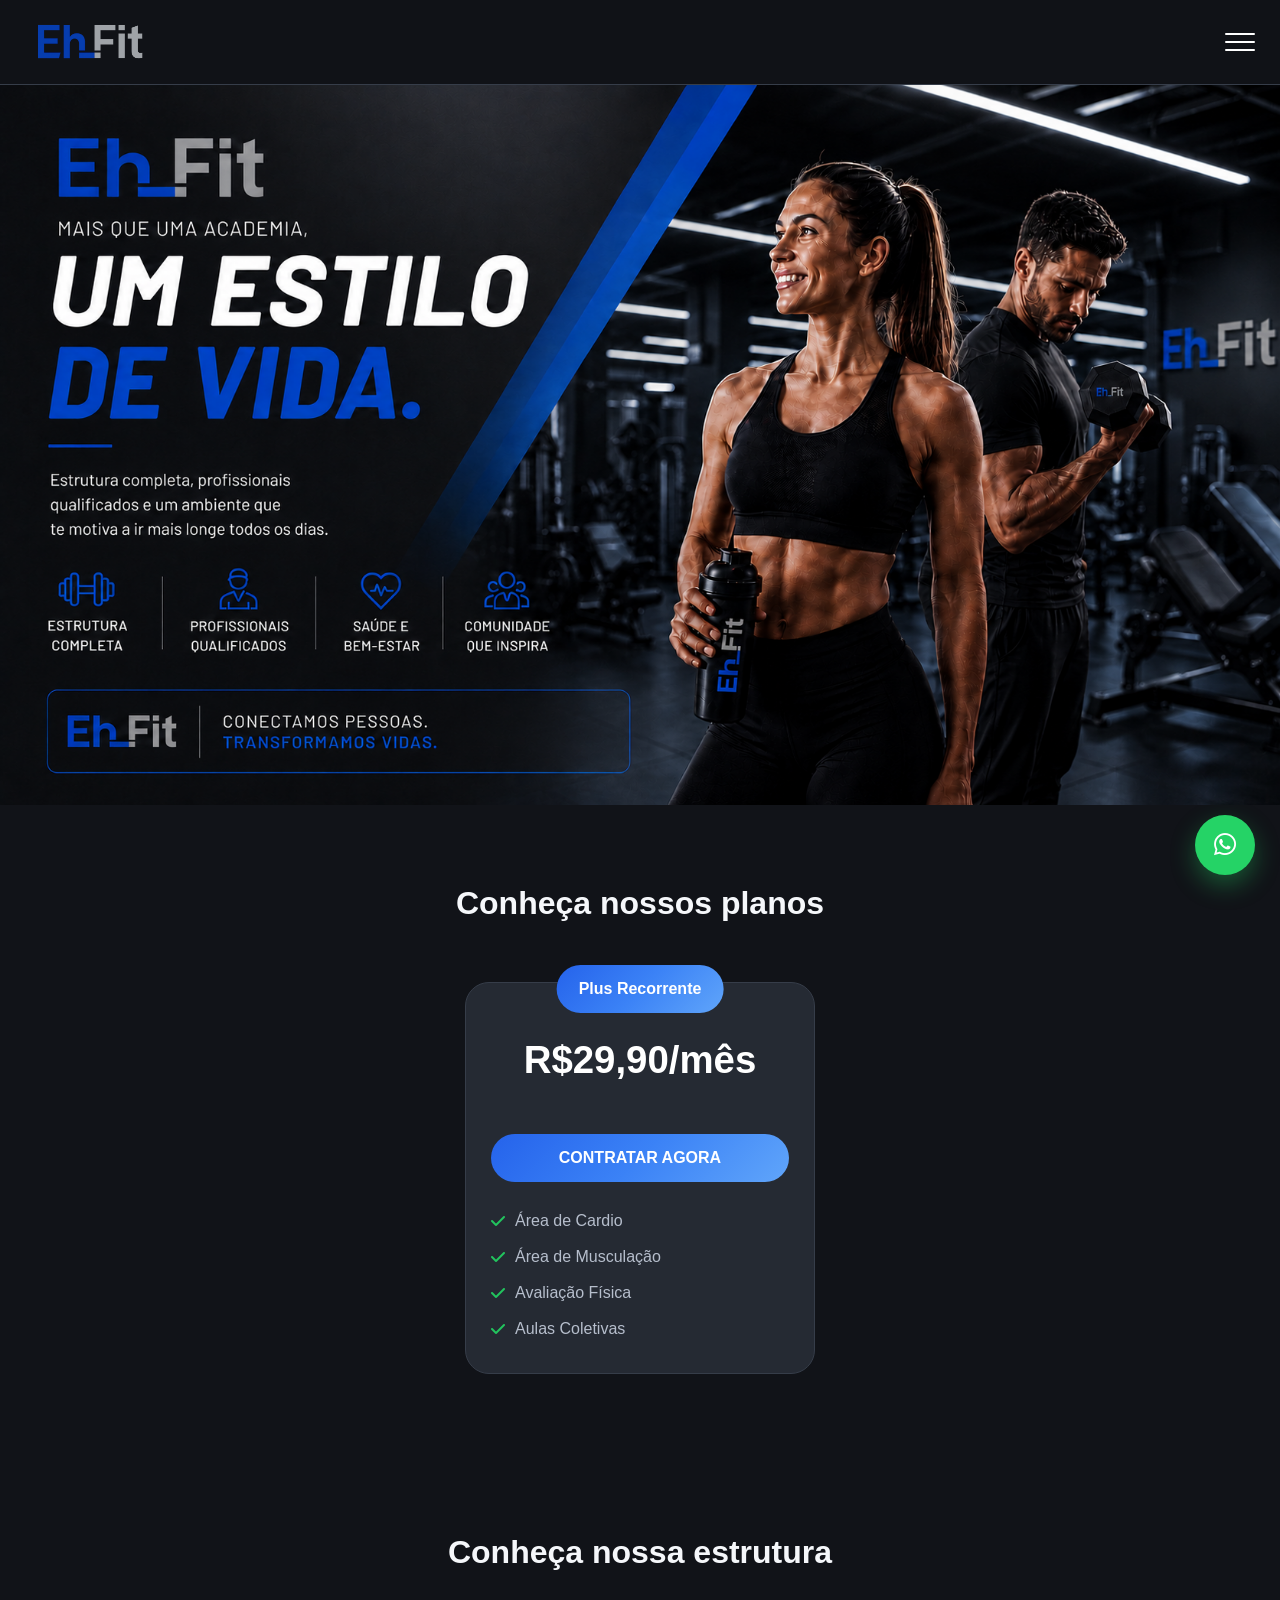
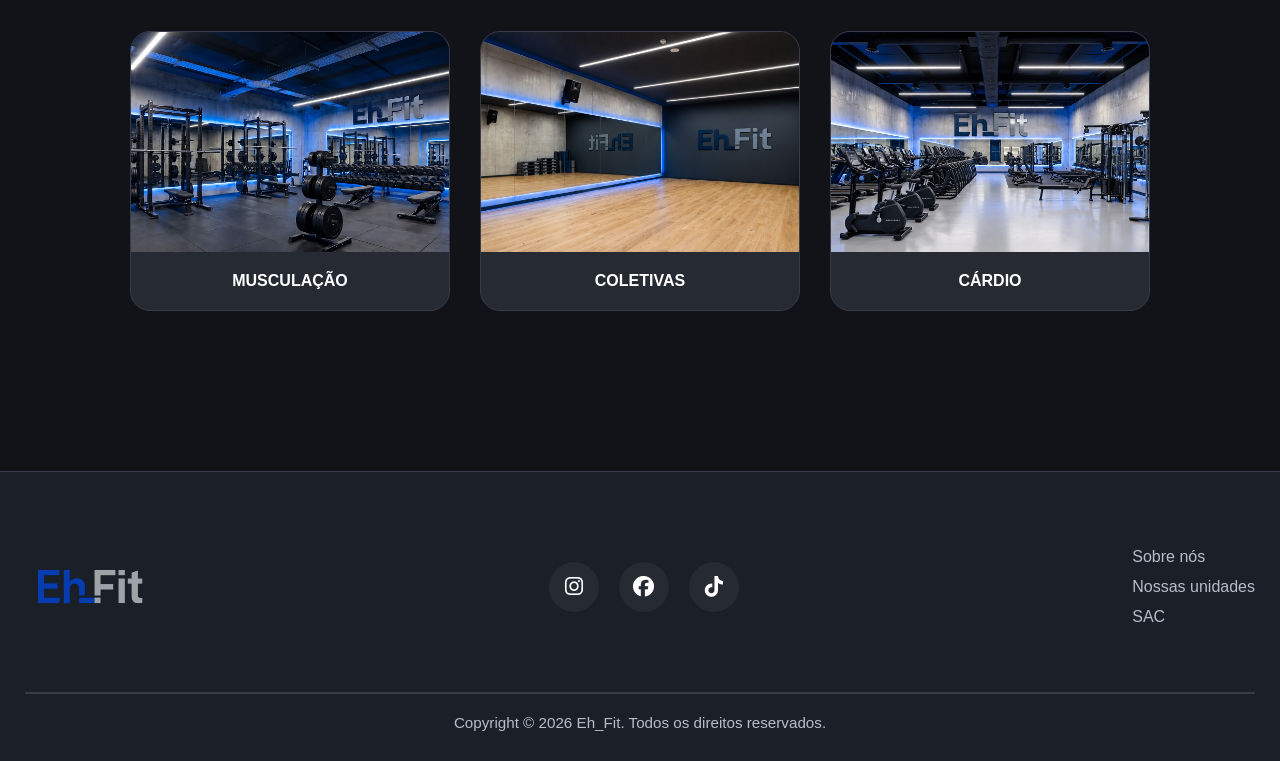
<file: index.html>
<!DOCTYPE html>
<html lang="pt-BR">

<head>
    <meta charset="UTF-8">
    <meta name="viewport" content="width=device-width, initial-scale=1.0">
    <title>Eh_Fit Academia</title>

    <!-- ICONE DO SITE -->
    <link rel="icon" type="image/png" href="./assets/img/logo_ehFit.png">

    <!-- FONT AWESOME -->
    <link rel="stylesheet" href="https://cdnjs.cloudflare.com/ajax/libs/font-awesome/6.5.2/css/all.min.css">

    <!-- CSS -->
    <link rel="stylesheet" href="./assets/css/global.css">
    <link rel="stylesheet" href="style.css">
</head>

<body>

    <!-- HEADER -->
    <header class="header-container">

        <a href="#">
            <img src="assets/img/logo_ehFit.png" class="logo-academia">
        </a>

        <button class="btn-menu" type="button" aria-label="Abrir menu">
            <div></div>
            <div></div>
            <div></div>
        </button>

    </header>

    <main>
        <!-- MENU LATERAL -->
        <aside class="aside-categories">
            <ul>
                <li>
                    <a href="sobre-nos/index.html">Sobre nós</a>
                </li>
                <li>
                    <a href="nossas-unidades/index.html">Unidades</a>
                </li>
                <li>
                    <a href="sac/index.html">Central de ajuda</a>
                </li>
            </ul>
        </aside>

        <!-- HOME -->
        <section class="section-home">
            <picture>
                <source media="(max-width: 768px)" srcset="./assets/img/Banner_ehFit_mobile.png">

                <img src="assets/img/Banner_ehFit.png" alt="Eh_Fit Academia">
            </picture>
        </section>

        <!-- ICONE WHATSAPP -->
        <a href="#" class="whatsapp">
            <i class="fa-brands fa-whatsapp"></i>
        </a>

        <!-- PLANOS -->
        <section class="section-plans">

            <h2>Conheça nossos planos</h2>

            <div class="planos">

                <!-- PLUS ANUAL -->
                <!-- <div class="card-plano plano-anual">

                    <span class="nome-plano">Plus Anual</span>

                    <div class="preco">
                        <span>R$149,99/mês</span>

                        <p class="valor-extra">12x de R$ 149,90 no cartão</p>
                    </div>

                    <button class="link-contratar">
                        CONTRATAR AGORA
                    </button>

                    <div class="beneficios">

                        <p><i class="fa-solid fa-check"></i> Todos os benefícios do Plano Plus</p>

                        <p><i class="fa-solid fa-check"></i> 1 avaliação física inclusa</p>

                        <p><i class="fa-solid fa-check"></i> Economia de R$ 480,00 por ano comparado ao plano mensal</p>

                        <p><i class="fa-solid fa-check"></i> Melhor custo-benefício</p>

                    </div>


                </div> -->

                <!-- PLUS -->
                <div class="card-plano plano-plus">

                    <span class="nome-plano">Plus Recorrente</span>

                    <div class="preco">
                        <span>R$29,90/mês</span>
                        <!-- <p class="valor-extra">VALOR DE PRÉ-VENDA</p> -->
                    </div>

                    <a href="./nossas-unidades/index.html" class="link-contratar" style="margin-top: 3.2rem;">
                        CONTRATAR AGORA
                    </a>

                    <div class="beneficios">

                        <p><i class="fa-solid fa-check"></i> Área de Cardio</p>

                        <p><i class="fa-solid fa-check"></i> Área de Musculação</p>

                        <p><i class="fa-solid fa-check"></i> Avaliação Física</p>

                        <p><i class="fa-solid fa-check"></i> Aulas Coletivas</p>

                    </div>

                </div>

                <!-- BÁSICO -->
                <!-- <div class="card-plano plano-basico">

                    <span class="nome-plano">Básico</span>

                    <div class="preco">
                        <span>R$ 169,90/mês</span>
                    </div>

                    <p class="valor-extra">
                        Taxa de adesão: R$ 49,90
                    </p>

                    <button class="link-contratar">
                        CONTRATAR AGORA
                    </button>

                    <div class="beneficios">

                        <p><i class="fa-solid fa-check"></i> Musculação e Cardio</p>

                        <p><i class="fa-solid fa-check"></i> Até 5 convidados por mês</p>

                        <p><i class="fa-solid fa-check"></i> Suporte da equipe</p>

                        <p><i class="fa-solid fa-check"></i> Equipamentos modernos</p>

                    </div>

                </div> -->

            </div>

        </section>

        <!-- ESTRUTURA -->
        <section class="estrutura">

            <h2>Conheça nossa estrutura</h2>

            <div class="salas">

                <div class="modalidades">
                    <img src="assets/img/area-musculacao.png" alt="">
                    <p>MUSCULAÇÃO</p>
                </div>

                <div class="modalidades">
                    <img src="assets/img/area-coletiva.png" alt="">
                    <p>COLETIVAS</p>
                </div>

                <div class="modalidades">
                    <img src="assets/img/area-cardio.png" alt="">
                    <p>CÁRDIO</p>
                </div>
            </div>

        </section>

    </main>

    <!-- FOOTER -->
    <footer>

        <div class="infos-extras">
            <img src="assets/img/logo_ehFit.png" alt="Logo da academia">

            <div class="redes-sociais">

                <a href="#">
                    <i class="fa-brands fa-instagram"></i>
                </a>

                <a href="#">
                    <i class="fa-brands fa-facebook"></i>
                </a>

                <a href="#">
                    <i class="fa-brands fa-tiktok"></i>
                </a>

            </div>

            <div class="links-footer">
                <a href="sobre-nos/index.html">Sobre nós</a>
                <a href="nossas-unidades/index.html">Nossas unidades</a>
                <a href="sac/index.html">SAC</a>
            </div>

        </div>

        <hr>

        <p>
            Copyright © 2026 Eh_Fit.
            Todos os direitos reservados.
        </p>

    </footer>
    <script src="menu-lateral.js"></script>
</body>

</html>
</file>
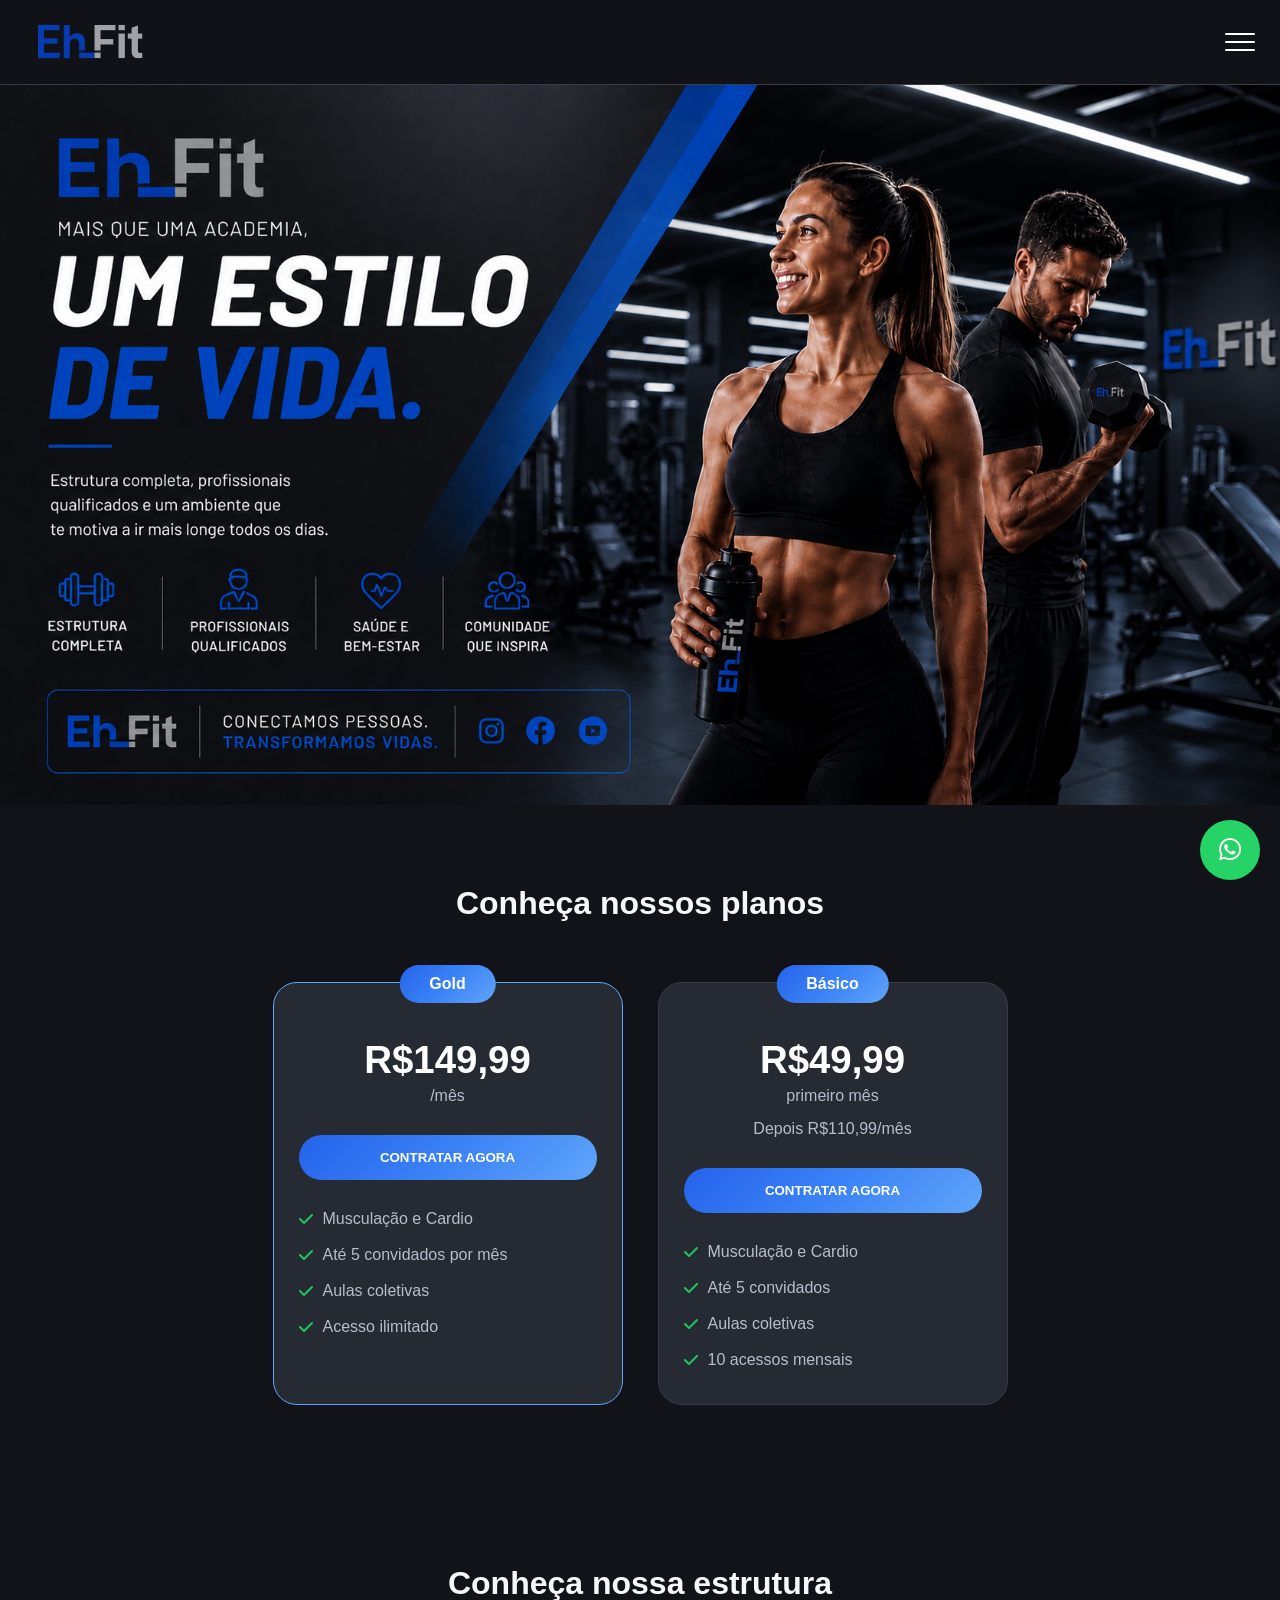
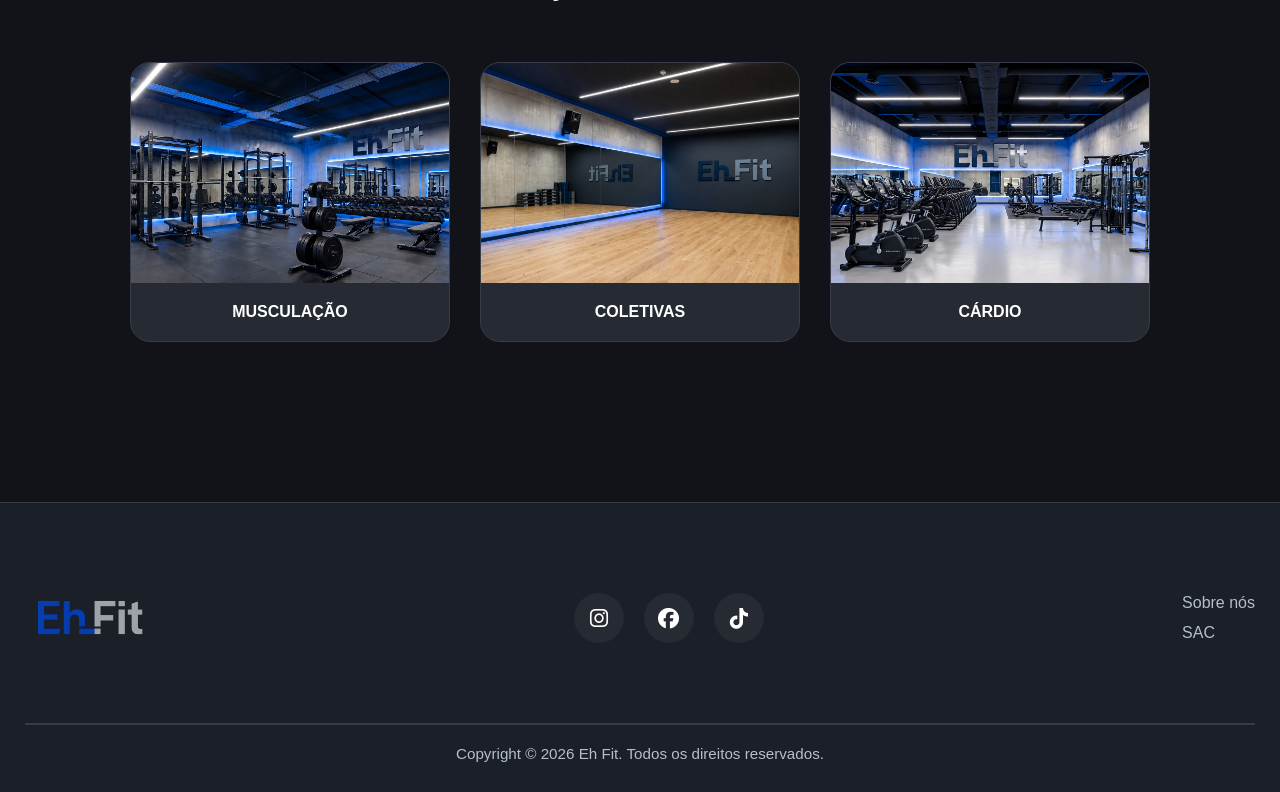
<file: home/index.html>
<!DOCTYPE html>
<html lang="pt-BR">

<head>
    <meta charset="UTF-8">
    <meta name="viewport" content="width=device-width, initial-scale=1.0">
    <title>Eh Fit Academia</title>

    <!-- FONT AWESOME -->
    <link rel="stylesheet" href="https://cdnjs.cloudflare.com/ajax/libs/font-awesome/6.5.2/css/all.min.css">

    <!-- CSS -->
    <link rel="stylesheet" href="./style.css">
</head>

<body>

    <!-- HEADER -->
    <header class="header-container">

        <a href="#">
            <img src="../assets/logo_ehFit.png" alt="Logo da academia" class="logo-academia">
        </a>

        <button class="btn-menu" type="button" aria-label="Abrir menu">
            <div></div>
            <div></div>
            <div></div>
        </button>

    </header>

    <main>

        <!-- HOME -->
        <section class="section-home">

            <img src="../assets/Banner_ehFit.png" alt="Banner da academia">

        </section>

        <!-- ICONE WHATSAPP -->
        <a href="#" class="whatsapp">
            <i class="fa-brands fa-whatsapp"></i>
        </a>

        <!-- PLANOS -->
        <section class="section-plans">

            <h2>Conheça nossos planos</h2>

            <div class="planos">

                <!-- GOLD -->
                <div class="card-plano plano-gold">

                    <span class="nome-plano">Gold</span>

                    <div class="preco">
                        <span>R$149,99</span>
                        <p>/mês</p>
                    </div>

                    <button class="btn-contratar">
                        CONTRATAR AGORA
                    </button>

                    <div class="beneficios">

                        <p><i class="fa-solid fa-check"></i> Musculação e Cardio</p>

                        <p><i class="fa-solid fa-check"></i> Até 5 convidados por mês</p>

                        <p><i class="fa-solid fa-check"></i> Aulas coletivas</p>

                        <p><i class="fa-solid fa-check"></i> Acesso ilimitado</p>

                    </div>

                </div>

                <!-- BÁSICO -->
                <div class="card-plano plano-padrao">

                    <span class="nome-plano">Básico</span>

                    <div class="preco">
                        <span>R$49,99</span>
                        <p>primeiro mês</p>
                    </div>

                    <p class="valor-extra">
                        Depois R$110,99/mês
                    </p>

                    <button class="btn-contratar">
                        CONTRATAR AGORA
                    </button>

                    <div class="beneficios">

                        <p><i class="fa-solid fa-check"></i> Musculação e Cardio</p>

                        <p><i class="fa-solid fa-check"></i> Até 5 convidados</p>

                        <p><i class="fa-solid fa-check"></i> Aulas coletivas</p>

                        <p><i class="fa-solid fa-check"></i> 10 acessos mensais</p>

                    </div>

                </div>

            </div>

        </section>

        <!-- ESTRUTURA -->
        <section class="estrutura">

            <h2>Conheça nossa estrutura</h2>

            <div class="salas">

                <div class="modalidades">
                    <img src="../assets/area-musculacao.png" alt="">
                    <p>MUSCULAÇÃO</p>
                </div>

                <div class="modalidades">
                    <img src="../assets/area-coletiva.png" alt="">
                    <p>COLETIVAS</p>
                </div>

                <div class="modalidades">
                    <img src="../assets/area-cardio.png" alt="">
                    <p>CÁRDIO</p>
                </div>
            </div>

        </section>

    </main>

    <!-- FOOTER -->
    <footer>

        <div class="infos-extras">

            <img src="../assets/logo_ehFit.png" alt="Logo da academia">

            <div class="redes">

                <a href="#">
                    <i class="fa-brands fa-instagram"></i>
                </a>

                <a href="#">
                    <i class="fa-brands fa-facebook"></i>
                </a>

                <a href="#">
                    <i class="fa-brands fa-tiktok"></i>
                </a>

            </div>

            <div class="outros-links">

                <a href="#">Sobre nós</a>
                <a href="#">SAC</a>

            </div>

        </div>

        <hr>

        <p>
            Copyright © 2026 Eh Fit.
            Todos os direitos reservados.
        </p>

    </footer>

</body>

</html>
</file>
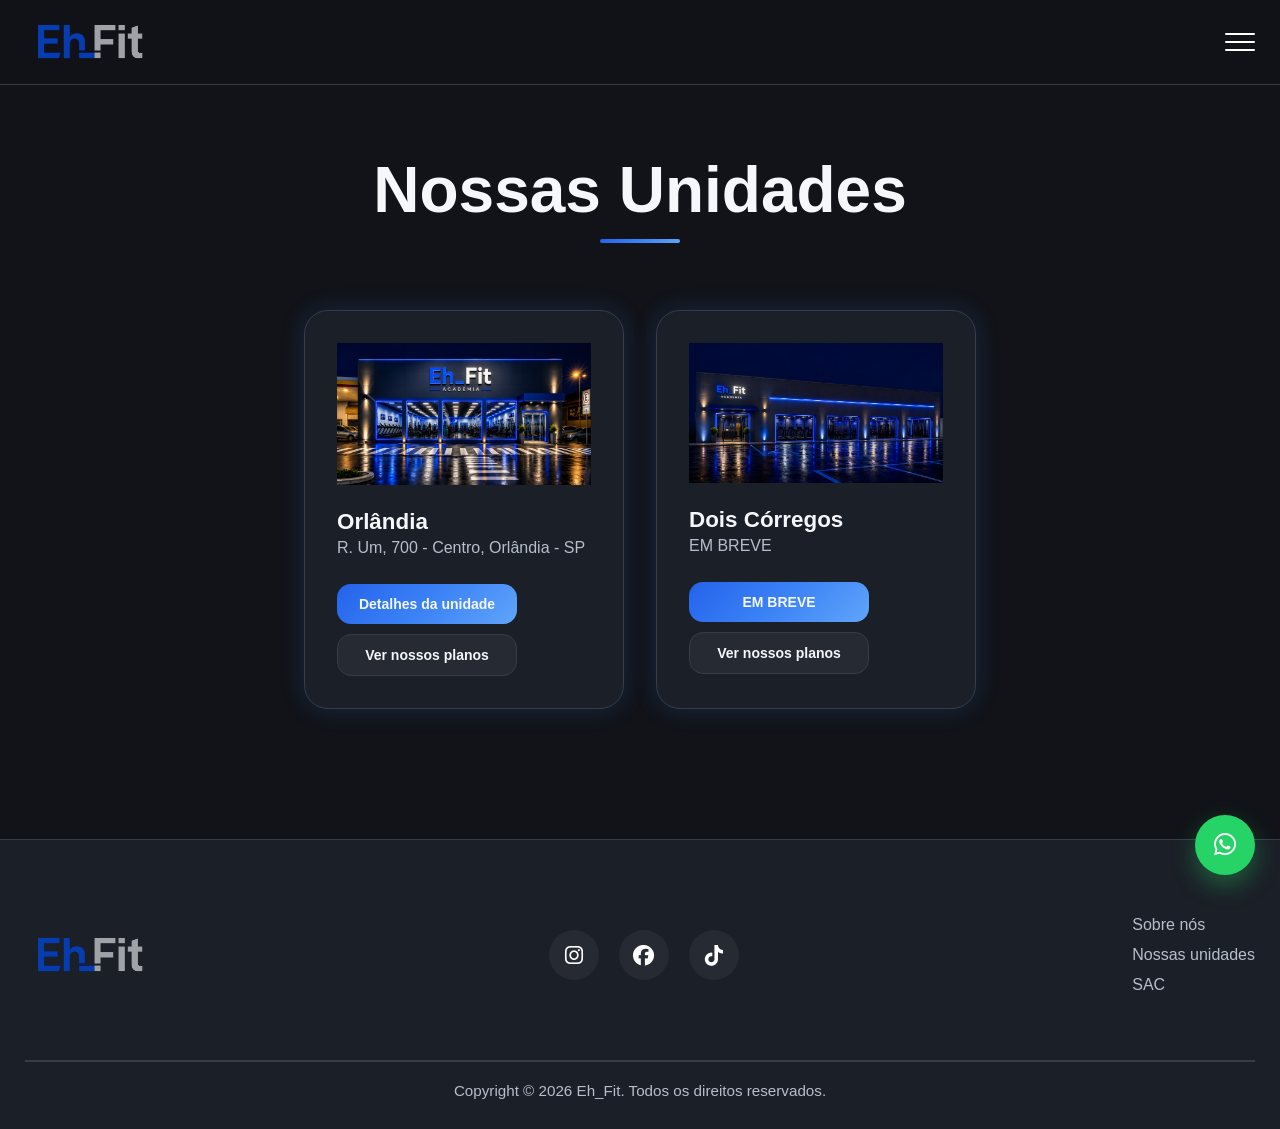
<file: nossas-unidades/index.html>
<!DOCTYPE html>
<html lang="en">

<head>
    <meta charset="UTF-8">
    <meta name="viewport" content="width=device-width, initial-scale=1.0">

    <!-- ICONE DO SITE -->
    <link rel="icon" type="image/png" href="../../assets/img/logo_ehFit.png">

    <!-- FONT AWESOME -->
    <link rel="stylesheet" href="https://cdnjs.cloudflare.com/ajax/libs/font-awesome/6.5.2/css/all.min.css">

    <!-- ESTILOS CSS -->
    <link rel="stylesheet" href="../assets/css/global.css">
    <link rel="stylesheet" href="./style.css">
    <title>Nossas Unidades</title>
</head>

<body>
    <!-- HEADER -->
    <header class="header-container">

        <a href="../index.html">
            <img src="../assets/img/logo_ehFit.png" class="logo-academia">
        </a>

        <button class="btn-menu" type="button" aria-label="Abrir menu">
            <div></div>
            <div></div>
            <div></div>
        </button>

    </header>

    <!-- ICONE WHATSAPP -->
    <a href="#" class="whatsapp">
        <i class="fa-brands fa-whatsapp"></i>
    </a>

    <main>
        <!-- MENU LATERAL -->
        <aside class="aside-categories">
            <ul>
                <li>
                    <a href="../sobre-nos/index.html">Sobre nós</a>
                </li>
                <li>
                    <a href="../nossas-unidades/index.html">Unidades</a>
                </li>
                <li>
                    <a href="../sac/index.html">Central de ajuda</a>
                </li>
            </ul>
        </aside>


        <section class="container-titulo">
            <h1>Nossas Unidades</h1>
        </section>

        <section class="container-unidades">
            <div class="unidades">
                <img src="../assets/img/unidade_orlandia.png" alt="Imagem ilustrativa da unidade">

                <div class="infos">
                    <h4>Orlândia</h4>
                    <p>R. Um, 700 - Centro, Orlândia - SP</p>
                </div>
                <div class="links-unidades">
                    <a href="../unidades/orlandia/index.html" class="link-detalhes">Detalhes da unidade</a>
                    <a href="https://vendas.online.sistemapacto.com.br/checkout?un=1&k=f66812d6cad295873d2837eec399e2e&pl=3"
                        target="_blank" class="link-planos">
                        Ver nossos planos
                    </a>
                </div>
            </div>
            <div class="unidades">
                <img src="../assets/img/fachada-dois-corregos.png" alt="Imagem ilustrativa da unidade">

                <div class="infos">
                    <h4>Dois Córregos</h4>
                    <p>EM BREVE</p>
                </div>

                <div class="links-unidades">
                    <a href="#" class="link-detalhes">EM BREVE</a>
                    <a href="#" class="link-planos">Ver nossos planos</a>
                </div>
            </div>




        </section>



    </main>

    <!-- FOOTER -->
    <footer>

        <div class="infos-extras">
            <img src="../assets/img/logo_ehFit.png" alt="Logo da academia">

            <div class="redes-sociais">

                <a href="#">
                    <i class="fa-brands fa-instagram"></i>
                </a>

                <a href="#">
                    <i class="fa-brands fa-facebook"></i>
                </a>

                <a href="#">
                    <i class="fa-brands fa-tiktok"></i>
                </a>

            </div>

            <div class="links-footer">
                <a href="../sobre-nos/index.html">Sobre nós</a>
                <a href="../nossas-unidades/index.html">Nossas unidades</a>
                <a href="../sac/index.html">SAC</a>
            </div>

        </div>

        <hr>

        <p>
            Copyright © 2026 Eh_Fit.
            Todos os direitos reservados.
        </p>

    </footer>
    <script src="../menu-lateral.js"></script>
</body>

</html>
</file>
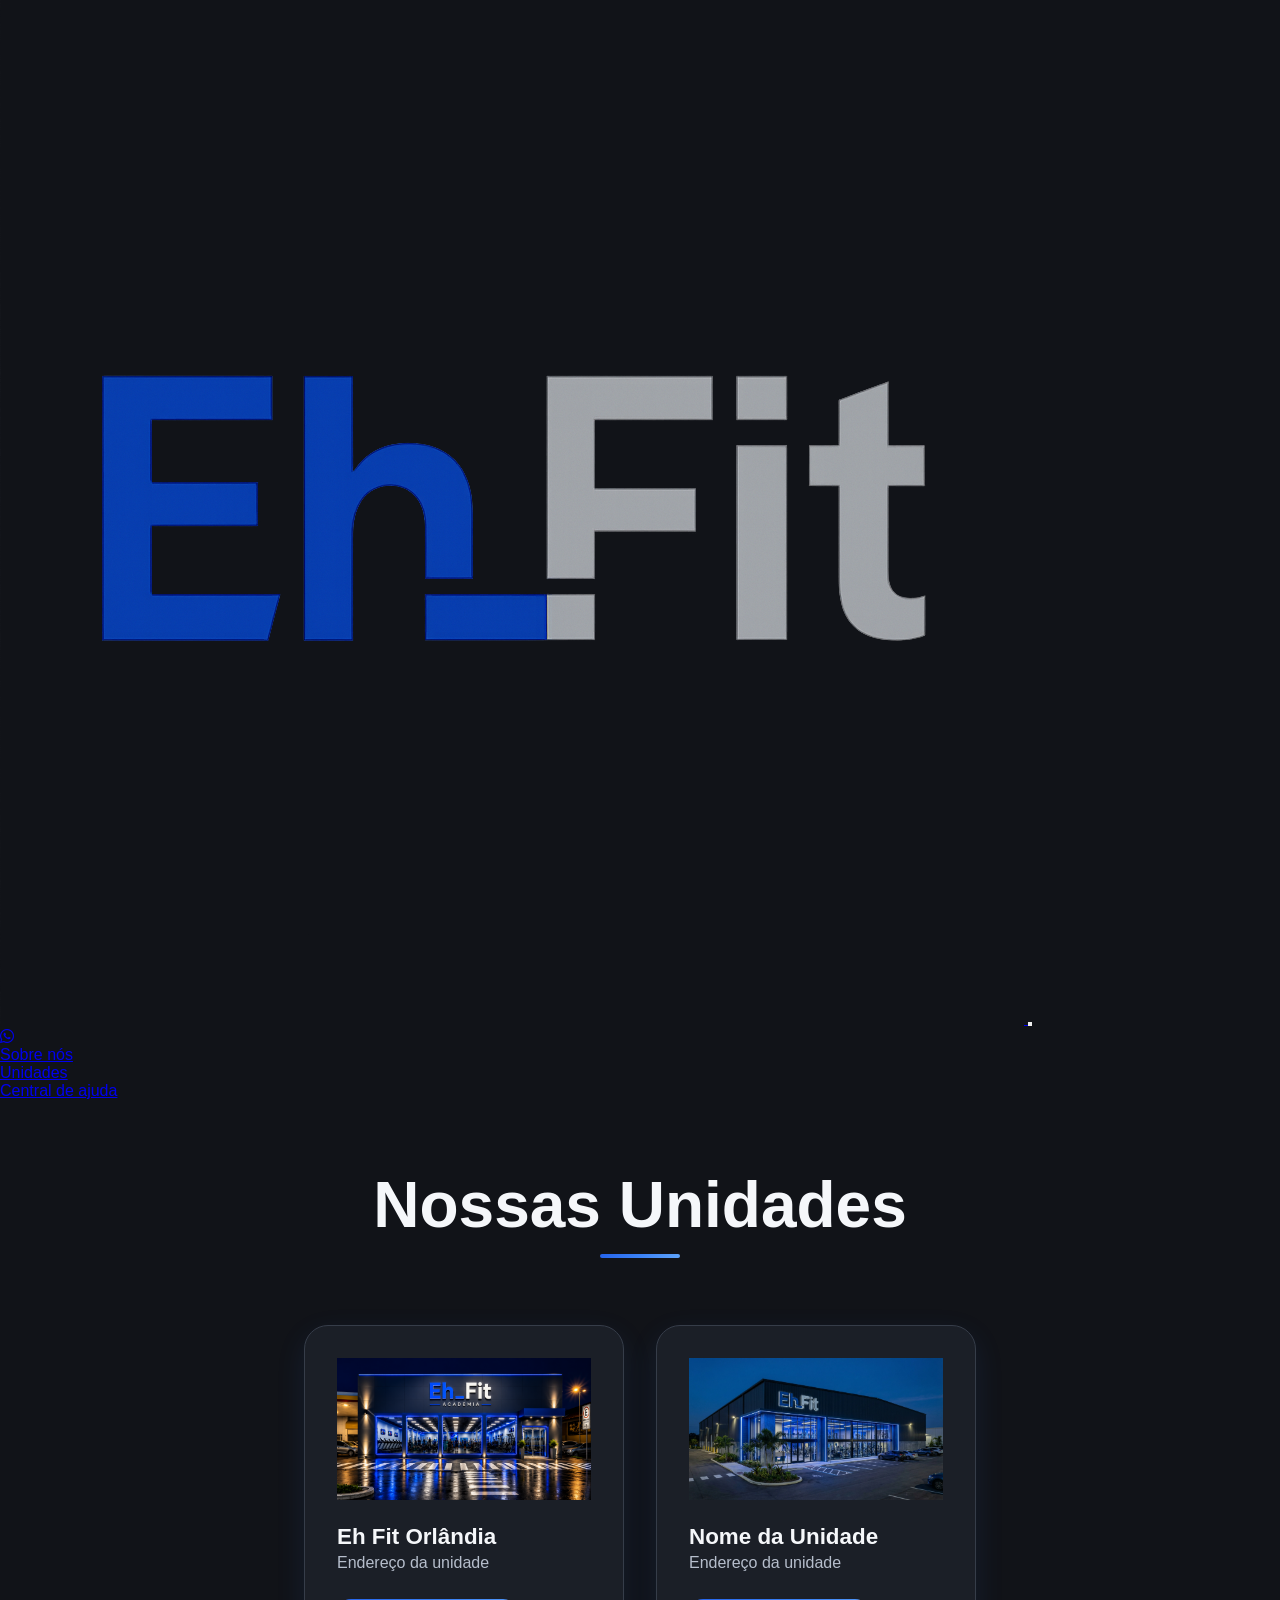
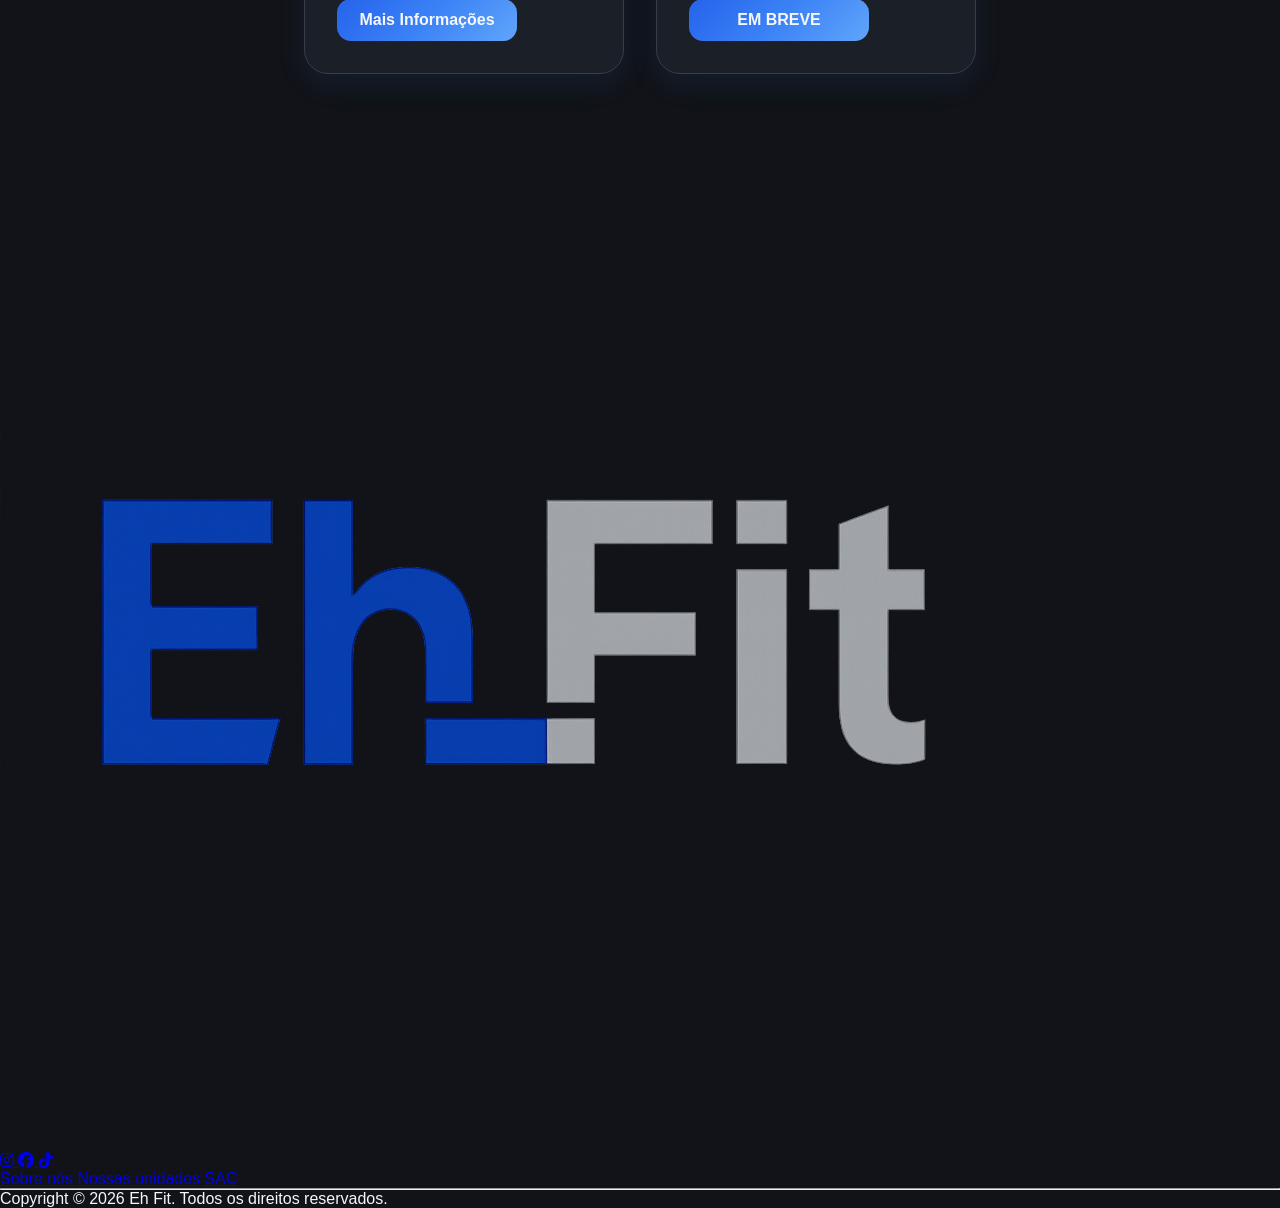
<file: outras_unidades/index.html>
<!DOCTYPE html>
<html lang="en">

<head>
    <meta charset="UTF-8">
    <meta name="viewport" content="width=device-width, initial-scale=1.0">

    <!-- FONT AWESOME -->
    <link rel="stylesheet" href="https://cdnjs.cloudflare.com/ajax/libs/font-awesome/6.5.2/css/all.min.css">

    <!-- ESTILOS CSS -->
    <link rel="stylesheet" href="./style.css">
    <link rel="stylesheet" href="../style.css">
    <title>Nossas Unidades</title>
</head>

<body>
    <!-- HEADER -->
    <header class="header-container">

        <a href="../index.html">
            <img src="../assets/logo_ehFit.png" class="logo-academia">
        </a>

        <button class="btn-menu" type="button" aria-label="Abrir menu">
            <div></div>
            <div></div>
            <div></div>
        </button>

    </header>

    <!-- ICONE WHATSAPP -->
    <a href="#" class="whatsapp">
        <i class="fa-brands fa-whatsapp"></i>
    </a>

    <main>
        <!-- MENU LATERAL -->
        <aside class="aside-categories">
            <ul>
                <li>
                    <a href="../sobre_nos/index.html">Sobre nós</a>
                </li>
                <li>
                    <a href="../outras_unidades/index.html">Unidades</a>
                </li>
                <li>
                    <a href="../sac/index.html">Central de ajuda</a>
                </li>
            </ul>
        </aside>


        <section class="container-titulo">
            <h1>Nossas Unidades</h1>
        </section>

        <section class="container-unidades">
            <div class="unidades">
                <img src="../assets/unidade_orlandia.png" alt="Imagem ilustrativa da unidade">

                <div class="infos">
                    <h4>Eh Fit Orlândia</h4>
                    <p>Endereço da unidade</p>
                </div>

                <a href="../pagina-unidade/index.html">Mais Informações</a>
            </div>
            <div class="unidades">
                <img src="../assets/img-unidades.jpg" alt="Imagem ilustrativa da unidade">

                <div class="infos">
                    <h4>Nome da Unidade</h4>
                    <p>Endereço da unidade</p>
                </div>

                <a href="#">EM BREVE</a>
            </div>




        </section>



    </main>

    <!-- FOOTER -->
    <footer>

        <div class="infos-extras">

            <img src="../assets/logo_ehFit.png" alt="Logo da academia">

            <div class="redes">

                <a href="#">
                    <i class="fa-brands fa-instagram"></i>
                </a>

                <a href="#">
                    <i class="fa-brands fa-facebook"></i>
                </a>

                <a href="#">
                    <i class="fa-brands fa-tiktok"></i>
                </a>

            </div>

            <div class="outros-links">
                <a href="../sobre_nos/index.html">Sobre nós</a>
                <a href="../outras_unidades/index.html">Nossas unidades</a>
                <a href="../sac/index.html">SAC</a>
            </div>

        </div>

        <hr>

        <p>
            Copyright © 2026 Eh Fit.
            Todos os direitos reservados.
        </p>

    </footer>
    <script src="../menu-lateral.js"></script>
</body>

</html>
</file>
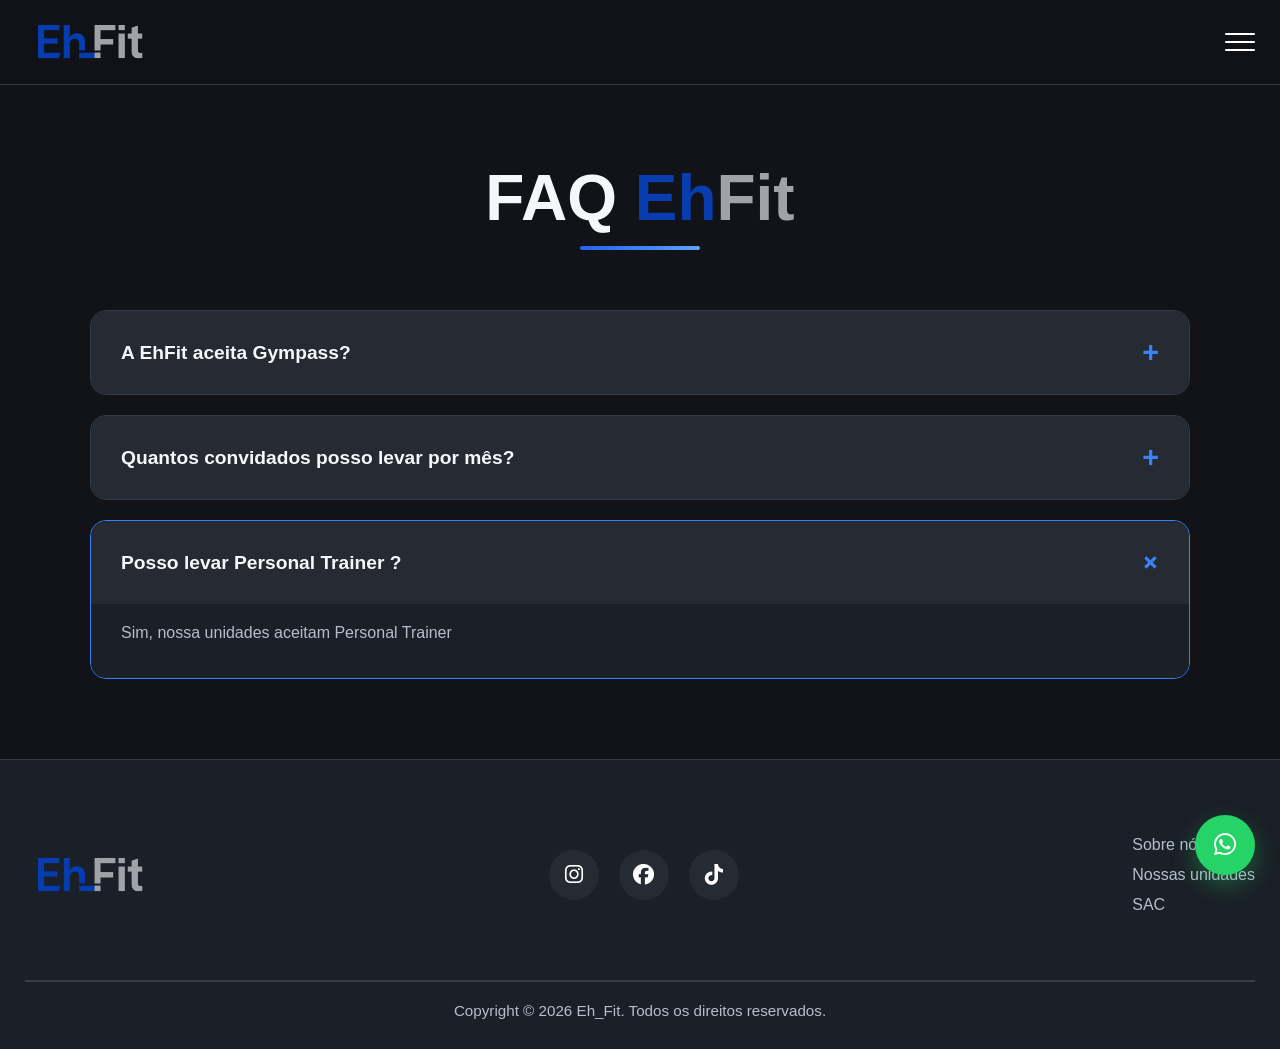
<file: pagina-sac/index.html>
<!DOCTYPE html>
<html lang="pt-BR">

<head>
    <meta charset="UTF-8">
    <meta name="viewport" content="width=device-width, initial-scale=1.0">

    <!-- ICONE DO SITE -->
    <link rel="icon" type="image/png" href="../../assets/img/logo_ehFit.png">

    <!-- FONT AWESOME -->
    <link rel="stylesheet" href="https://cdnjs.cloudflare.com/ajax/libs/font-awesome/6.5.2/css/all.min.css">

    <!-- Estilos CSS -->
    <link rel="stylesheet" href="../assets/css/global.css">
    <link rel="stylesheet" href="./style.css">
    <title>SAC</title>
</head>

<body>
    <!-- HEADER -->
    <header class="header-container">

        <a href="../index.html">
            <img src="../assets/img/logo_ehFit.png" class="logo-academia">
        </a>

        <button class="btn-menu" type="button" aria-label="Abrir menu">
            <div></div>
            <div></div>
            <div></div>
        </button>

    </header>

    <!-- ICONE WHATSAPP -->
    <a href="#" class="whatsapp">
        <i class="fa-brands fa-whatsapp"></i>
    </a>

    <main>
        <!-- MENU LATERAL -->
        <aside class="aside-categories">
            <ul>
                <li>
                    <a href="../pagina-sobre-nos/index.html">Sobre nós</a>
                </li>
                <li>
                    <a href="../pagina-unidades/index.html">Unidades</a>
                </li>
                <li>
                    <a href="../pagina-sac/index.html">Central de ajuda</a>
                </li>
            </ul>
        </aside>


        <section class="container-faqs">
            <h2>FAQ <span style="color: #073DAF;">Eh</span><span style="color: #9FA3A8">Fit</span></h2>
        </section>

        <div class="faq-container">

            <div class="faq-item">
                <button class="faq-question">
                    A EhFit aceita Gympass?
                    <span class="icon">+</span>
                </button>

                <div class="faq-answer">
                    <p>Sim, aceitamos Gympass</p>
                </div>
            </div>

            <div class="faq-item">
                <button class="faq-question">
                    Quantos convidados posso levar por mês?
                    <span class="icon">+</span>
                </button>

                <div class="faq-answer">
                    <p>Você pode levar até 5 convidados por mês.</p>
                </div>
            </div>

            <div class="faq-item active">
                <button class="faq-question">
                    Posso levar Personal Trainer ?
                    <span class="icon">+</span>
                </button>

                <div class="faq-answer">
                    <p>
                        Sim, nossa unidades aceitam Personal Trainer
                    </p>
                </div>
            </div>

        </div>
        <main>


            <!-- FOOTER -->
            <footer>

                <div class="infos-extras">
                    <img src="../assets/img/logo_ehFit.png" alt="Logo da academia">

                    <div class="redes-sociais">

                        <a href="#">
                            <i class="fa-brands fa-instagram"></i>
                        </a>

                        <a href="#">
                            <i class="fa-brands fa-facebook"></i>
                        </a>

                        <a href="#">
                            <i class="fa-brands fa-tiktok"></i>
                        </a>

                    </div>

                    <div class="links-footer">
                        <a href="../pagina-sobre-nos/index.html">Sobre nós</a>
                        <a href="../pagina-unidades/index.html">Nossas unidades</a>
                        <a href="../pagina-sac/index.html">SAC</a>
                    </div>

                </div>

                <hr>

                <p>
                    Copyright © 2026 Eh_Fit.
                    Todos os direitos reservados.
                </p>

            </footer>
            <script src="./faq.js"></script>
            <script src="../menu-lateral.js"></script>
</body>

</html>
</file>
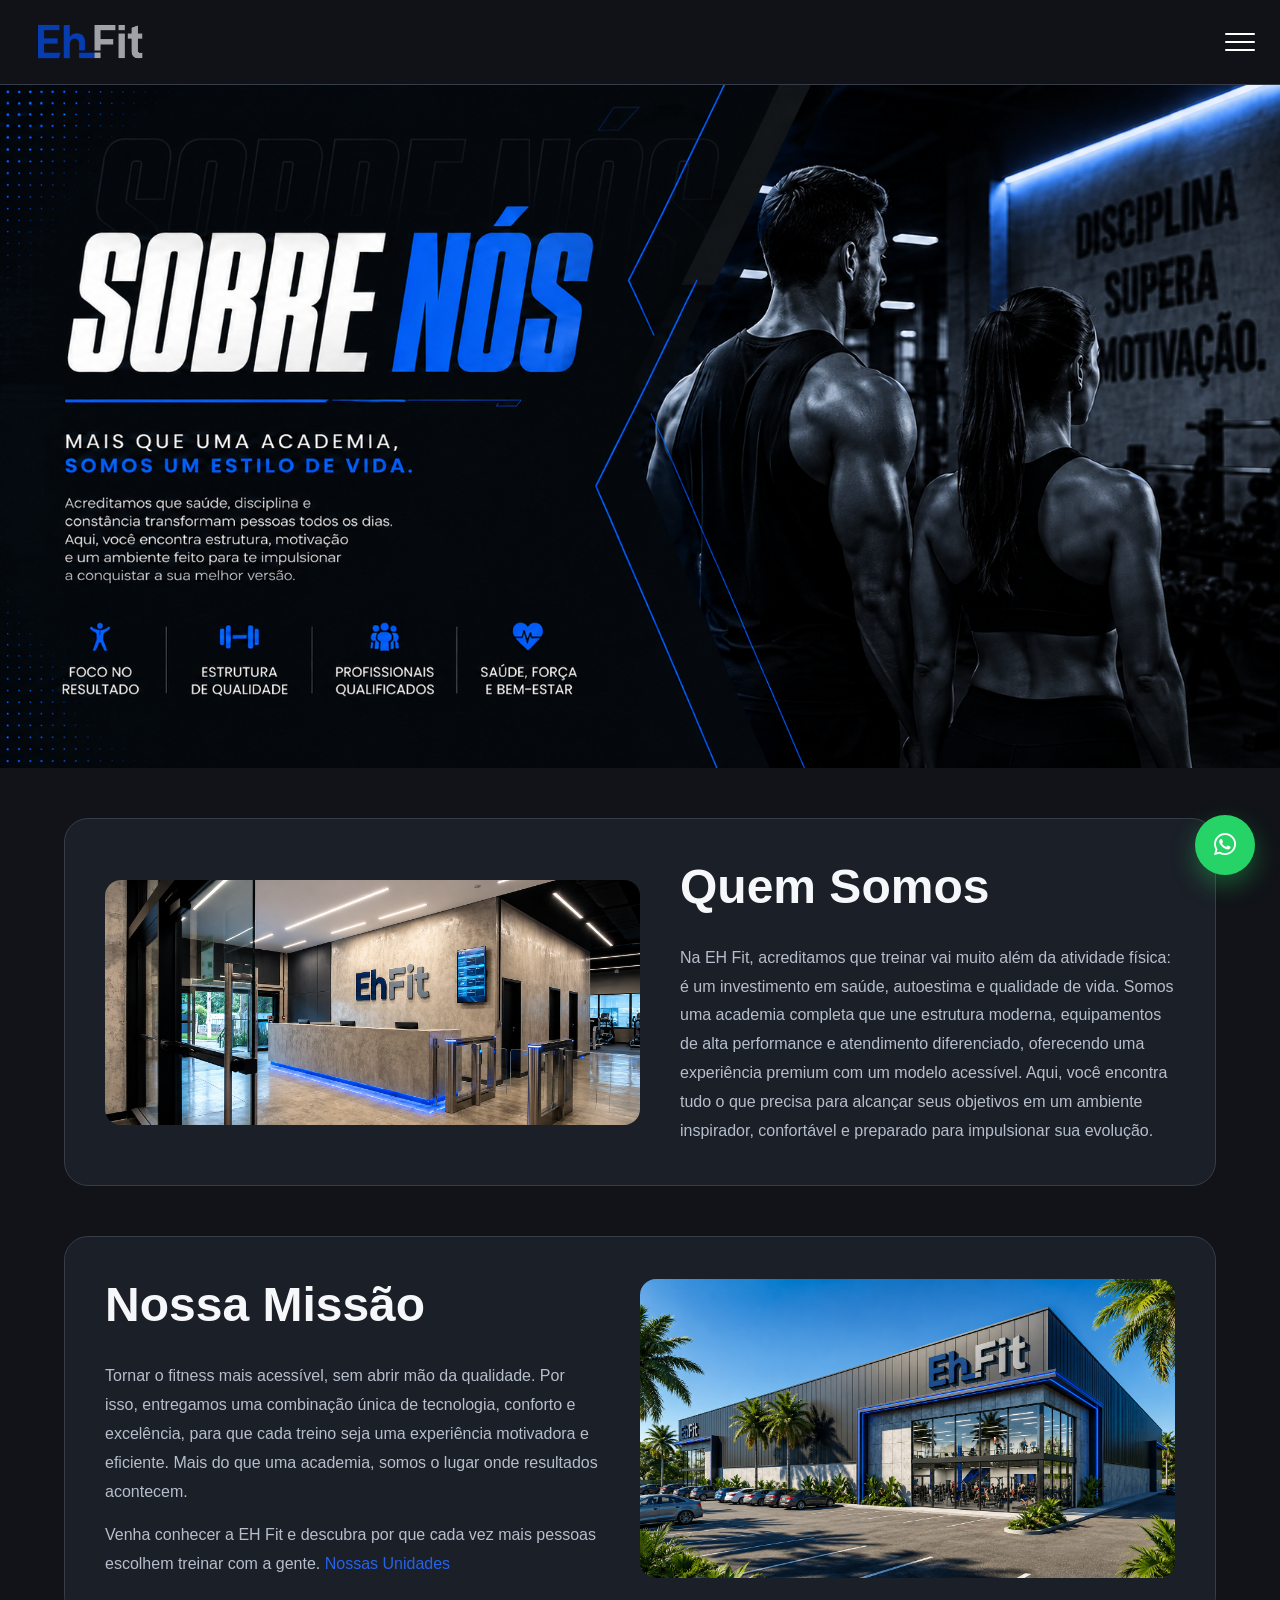
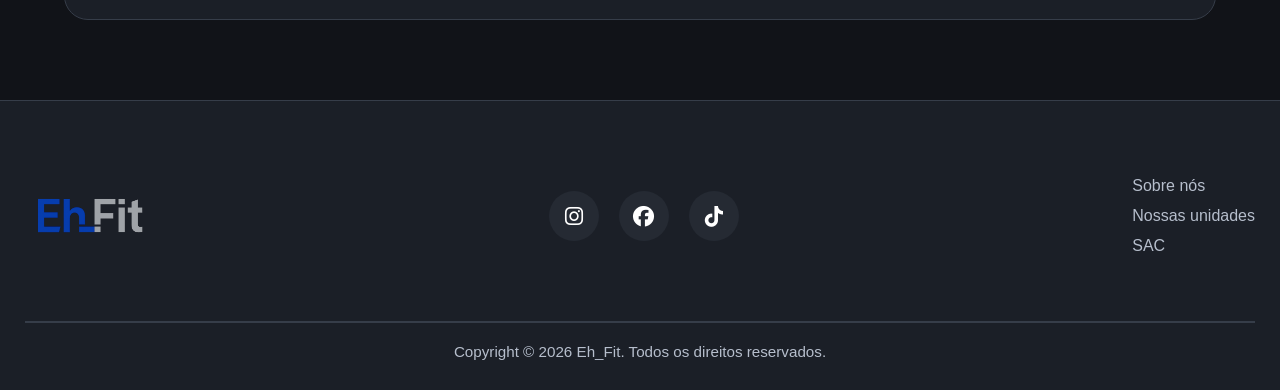
<file: pagina-sobre-nos/index.html>
<!DOCTYPE html>
<html lang="pt-BR">

<head>
    <meta charset="UTF-8">
    <meta name="viewport" content="width=device-width, initial-scale=1.0">

    <title>Sobre Nós | Eh_Fit Academia</title>

    <meta name="description"
        content="Conheça a história da Eh Fit Academia, nossa missão, estrutura e compromisso com a sua saúde e bem-estar.">

    <!-- ICONE DO SITE -->
    <link rel="icon" type="image/png" href="../../assets/img/logo_ehFit.png">

    <!-- FONT AWESOME -->
    <link rel="stylesheet" href="https://cdnjs.cloudflare.com/ajax/libs/font-awesome/6.5.2/css/all.min.css">

    <!-- CSS -->
    <link rel="stylesheet" href="../assets/css/global.css">
    <link rel="stylesheet" href="./style.css">
</head>

<body>

    <!-- HEADER -->
    <header class="header-container">

        <a href="../index.html" aria-label="Página inicial">
            <img src="../assets/img/logo_ehFit.png" alt="Logo da academia Eh_Fit" class="logo-academia">
        </a>

        <button class="btn-menu" type="button" aria-label="Abrir menu">
            <div></div>
            <div></div>
            <div></div>
        </button>

    </header>

    <!-- BOTÃO WHATSAPP -->
    <a href="#" class="whatsapp" aria-label="Entrar em contato pelo WhatsApp">
        <i class="fa-brands fa-whatsapp"></i>
    </a>

    <main>

        <!-- MENU LATERAL -->
        <aside class="aside-categories">
            <ul>
                <li>
                    <a href="../pagina-sobre-nos/">Sobre nós</a>
                </li>
                <li>
                    <a href="../pagina-unidades/">Unidades</a>
                </li>
                <li>
                    <a href="../pagina-sac/index.html">Central de ajuda</a>
                </li>
            </ul>
        </aside>


        <!-- BANNER -->
        <section class="section-home">

            <picture>

                <source media="(max-width: 768px)" srcset="../assets/img/banner_about_mobile.png">

                <img src="../assets/img/banner_about.png" alt="Banner institucional da Eh_Fit Academia">

            </picture>

        </section>

        <!-- SOBRE A EMPRESA -->
        <section class="section-descriptions">

            <section class="section about">

                <img src="../assets/img/imagem_recepcao_ehFit.png" alt="Recepção da academia Eh_Fit" loading="lazy">

                <div>

                    <h2>
                        Quem Somos
                    </h2>

                    <p>
                        Na EH Fit, acreditamos que treinar vai muito além da atividade física: é um investimento em
                        saúde, autoestima e qualidade de vida.

                        Somos uma academia completa que une estrutura moderna, equipamentos de alta performance e
                        atendimento diferenciado, oferecendo uma experiência premium com um modelo acessível. Aqui, você
                        encontra tudo o que precisa para alcançar seus objetivos em um ambiente inspirador, confortável
                        e preparado para impulsionar sua evolução.
                    </p>

                </div>

            </section>

            <section class="section about-us">

                <div>

                    <h2>Nossa Missão</h2>

                    <p>
                        Tornar o fitness mais acessível, sem abrir mão da qualidade. Por isso, entregamos
                        uma combinação única de tecnologia, conforto e excelência, para que cada treino seja uma
                        experiência motivadora e eficiente.
                        Mais do que uma academia, somos o lugar onde resultados acontecem.


                    </p>

                    <p>
                        Venha conhecer a EH Fit e descubra por que cada vez mais pessoas escolhem treinar com a gente.
                        <a href="../pagina-unidades/index.html">Nossas Unidades</a>
                    </p>

                </div>

                <img src="../assets/img/imagem_externa_ehFit.png" alt="Fachada da academia Eh_Fit" loading="lazy">

            </section>

        </section>

    </main>

    <!-- FOOTER -->
    <footer>

        <div class="infos-extras">
            <img src="../assets/img/logo_ehFit.png" alt="Logo da academia">

            <div class="redes-sociais">

                <a href="#">
                    <i class="fa-brands fa-instagram"></i>
                </a>

                <a href="#">
                    <i class="fa-brands fa-facebook"></i>
                </a>

                <a href="#">
                    <i class="fa-brands fa-tiktok"></i>
                </a>

            </div>

            <div class="links-footer">
                <a href="../pagina-sobre-nos/index.html">Sobre nós</a>
                <a href="../pagina-unidades/index.html">Nossas unidades</a>
                <a href="../pagina-sac/index.html">SAC</a>
            </div>

        </div>

        <hr>

        <p>
            Copyright © 2026 Eh_Fit.
            Todos os direitos reservados.
        </p>

    </footer>

    <script src="../menu-lateral.js"></script>

</body>

</html>
</file>
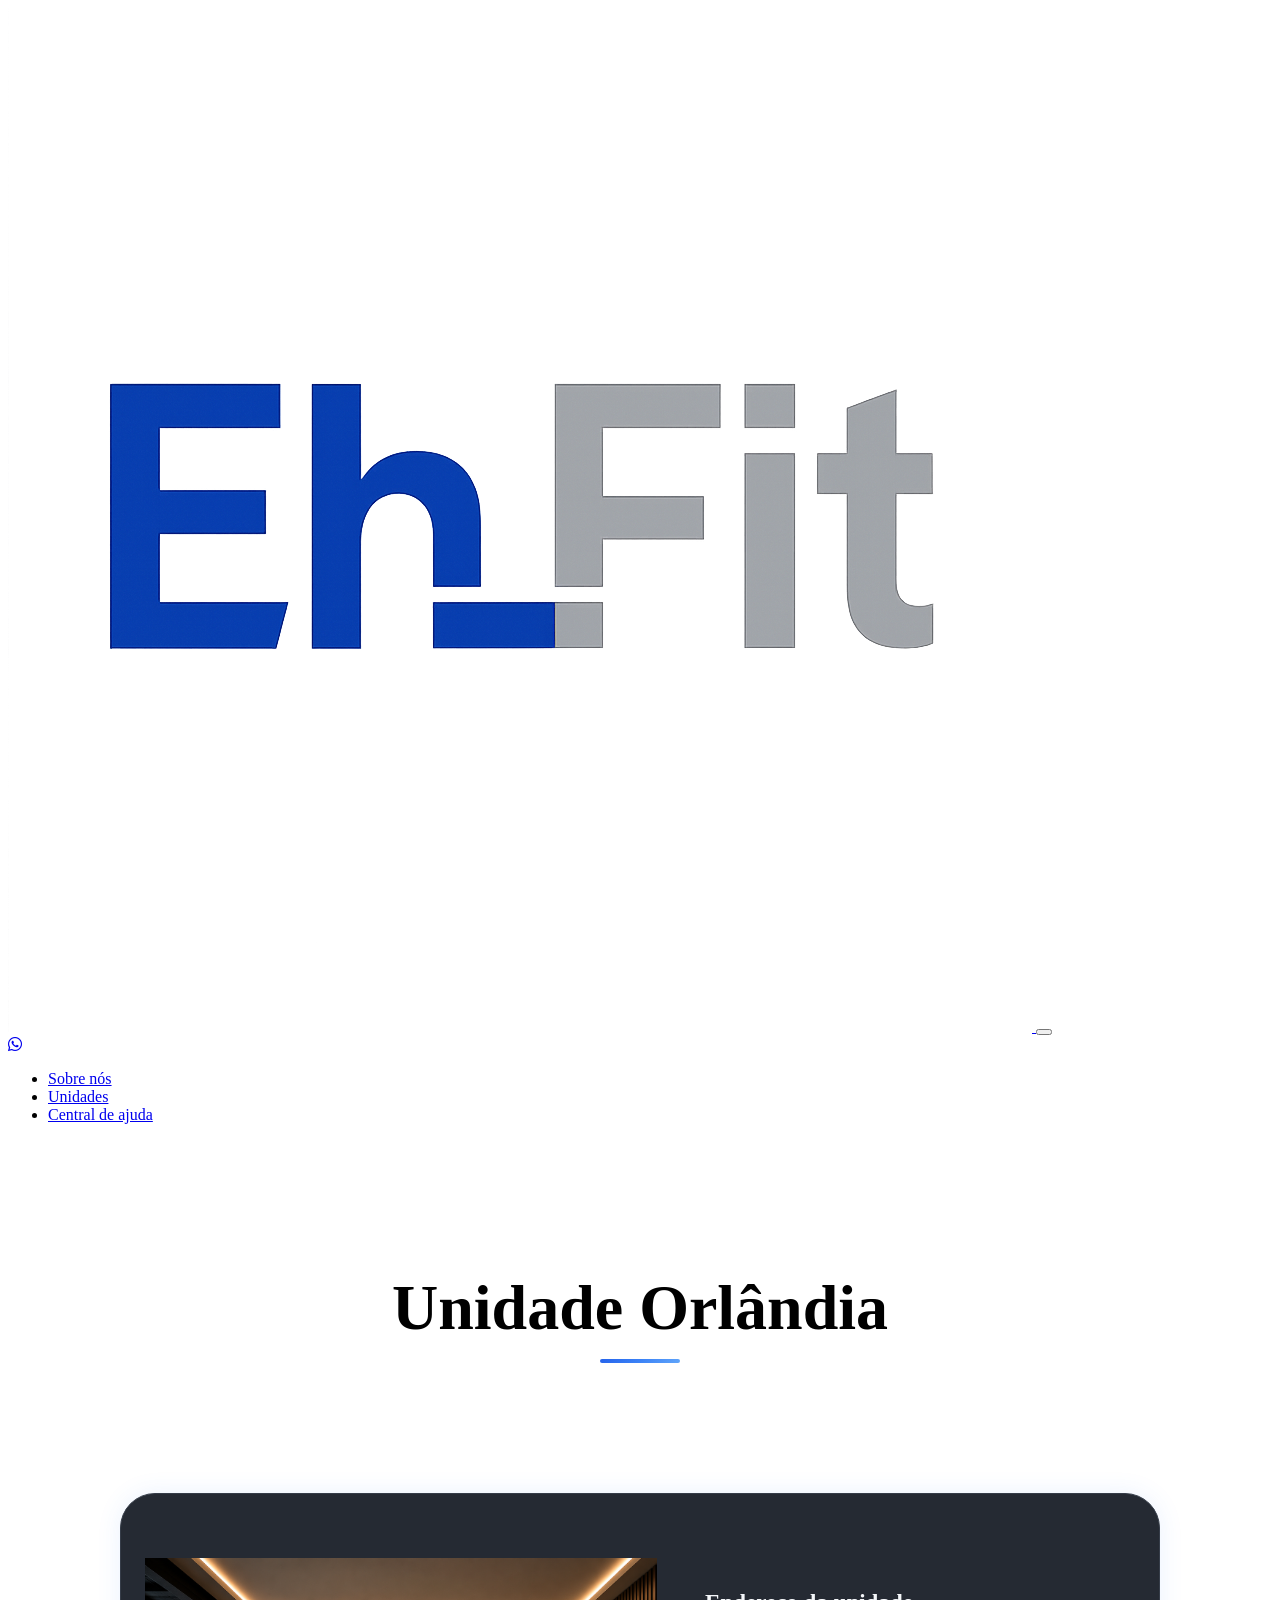
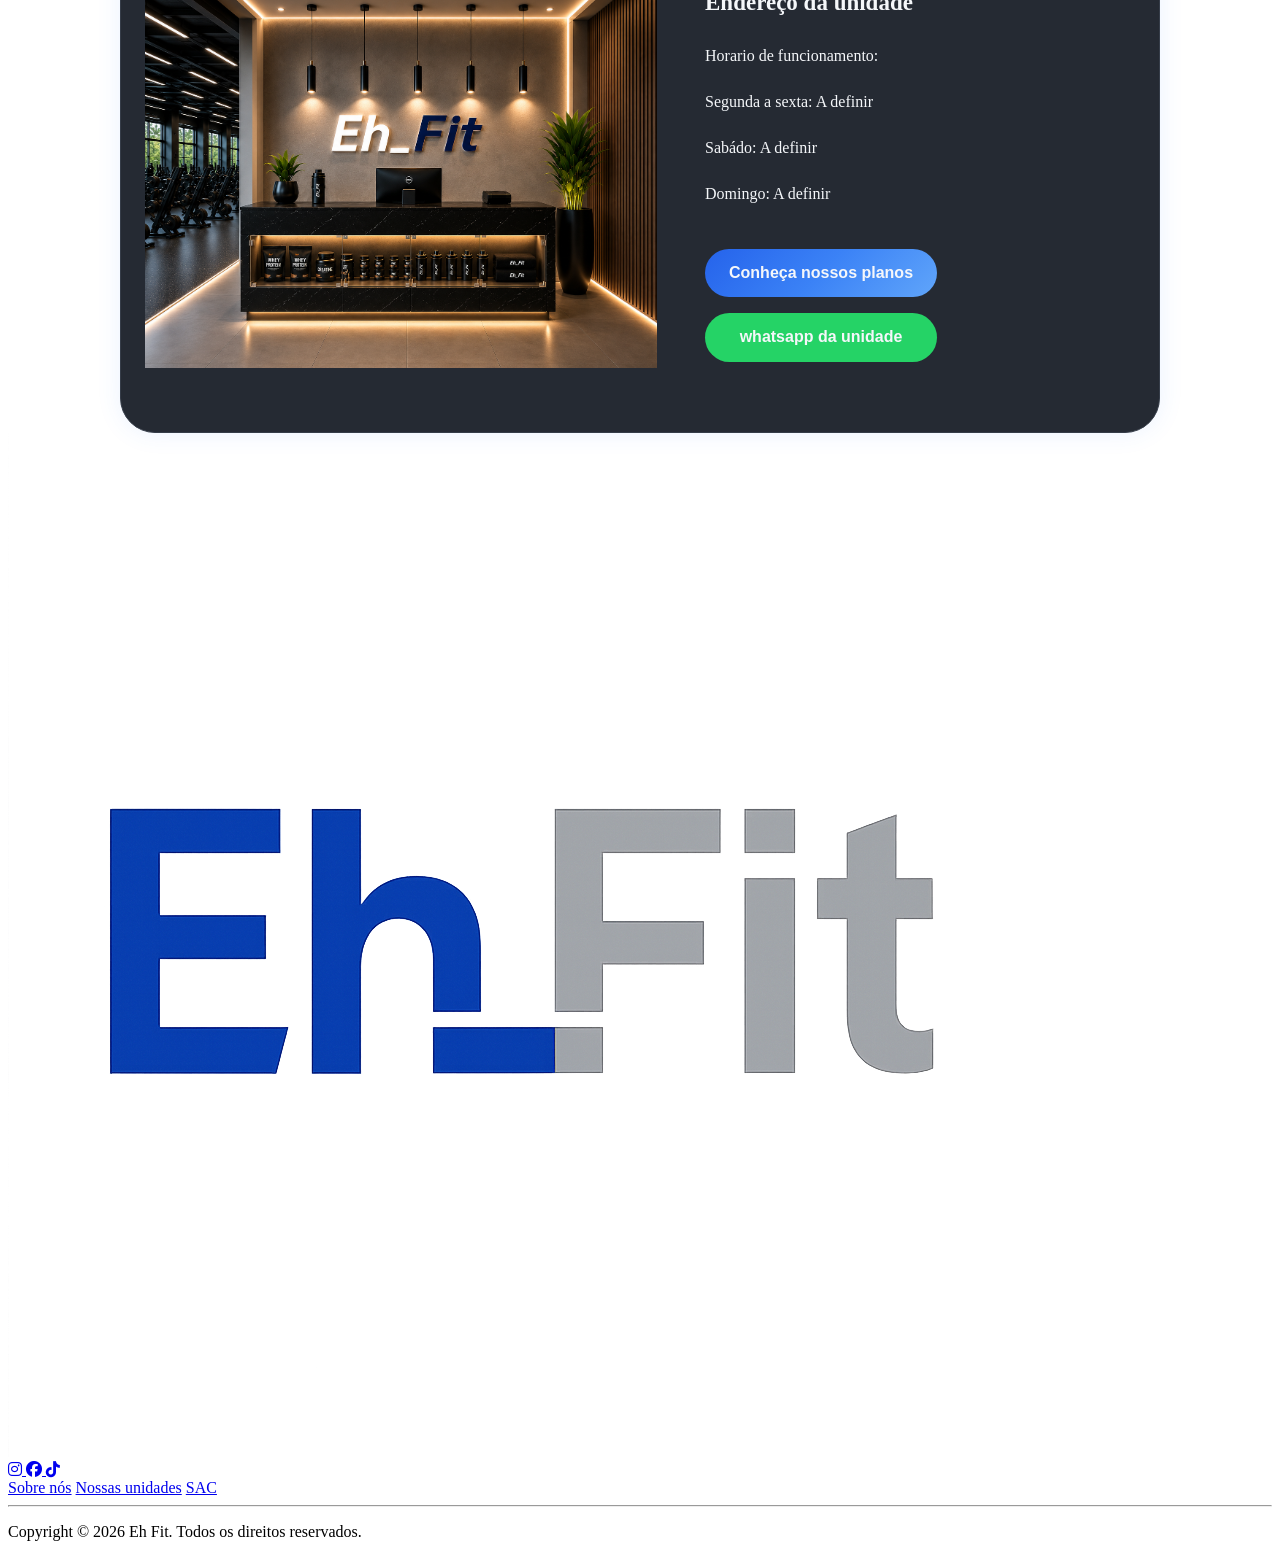
<file: pagina-unidade/index.html>
<!DOCTYPE html>
<html lang="pt-BR">

<head>
    <meta charset="UTF-8">
    <meta name="viewport" content="width=device-width, initial-scale=1.0">

    <!-- FONT AWESOME -->
    <link rel="stylesheet" href="https://cdnjs.cloudflare.com/ajax/libs/font-awesome/6.5.2/css/all.min.css">

    <!-- Estilos CSS -->
    <link rel="stylesheet" href="../style.css">
    <link rel="stylesheet" href="./style.css">
    <title>Informações Unidades</title>
</head>

<body>
    <!-- HEADER -->
    <header class="header-container">

        <a href="../index.html">
            <img src="../assets/logo_ehFit.png" class="logo-academia">
        </a>

        <button class="btn-menu" type="button" aria-label="Abrir menu">
            <div></div>
            <div></div>
            <div></div>
        </button>

    </header>

    <!-- ICONE WHATSAPP -->
    <a href="#" class="whatsapp">
        <i class="fa-brands fa-whatsapp"></i>
    </a>

    <main>

        <!-- MENU LATERAL -->
        <aside class="aside-categories">
            <ul>
                <li>
                    <a href="../sobre_nos/index.html">Sobre nós</a>
                </li>
                <li>
                    <a href="../outras_unidades/index.html">Unidades</a>
                </li>
                <li>
                    <a href="../sac/index.html">Central de ajuda</a>
                </li>
            </ul>
        </aside>

        <section class="container-titulo">
            <h1>Unidade Orlândia</h1>
        </section>

        <section class="section-infos-unidade">
            <img src="../assets/recepcao_orlandia.png" alt="">

            <div class="infos-unidades">
                <div>
                    <span>
                        <p>Endereço da unidade</p>
                    </span>
                    <p>Horario de funcionamento:</p>
                    <P>Segunda a sexta: A definir</P>
                    <p>Sabádo: A definir</p>
                    <p>Domingo: A definir</p>
                </div>
                <div class="btn-unidade">
                    <button class="btn-planos">Conheça nossos planos</button>
                    <button class="btn-whatsapp">whatsapp da unidade</button>
                </div>
            </div>


        </section>


    </main>

    <!-- FOOTER -->
    <footer>

        <div class="infos-extras">
            <img src="../assets/logo_ehFit.png" alt="Logo da academia">

            <div class="redes">

                <a href="#">
                    <i class="fa-brands fa-instagram"></i>
                </a>

                <a href="#">
                    <i class="fa-brands fa-facebook"></i>
                </a>

                <a href="#">
                    <i class="fa-brands fa-tiktok"></i>
                </a>

            </div>

            <div class="outros-links">
                <a href="../sobre_nos/index.html">Sobre nós</a>
                <a href="../outras_unidades/index.html">Nossas unidades</a>
                <a href="../sac/index.html">SAC</a>
            </div>

        </div>

        <hr>

        <p>
            Copyright © 2026 Eh Fit.
            Todos os direitos reservados.
        </p>

    </footer>
    <script src="../menu-lateral.js"></script>
</file>
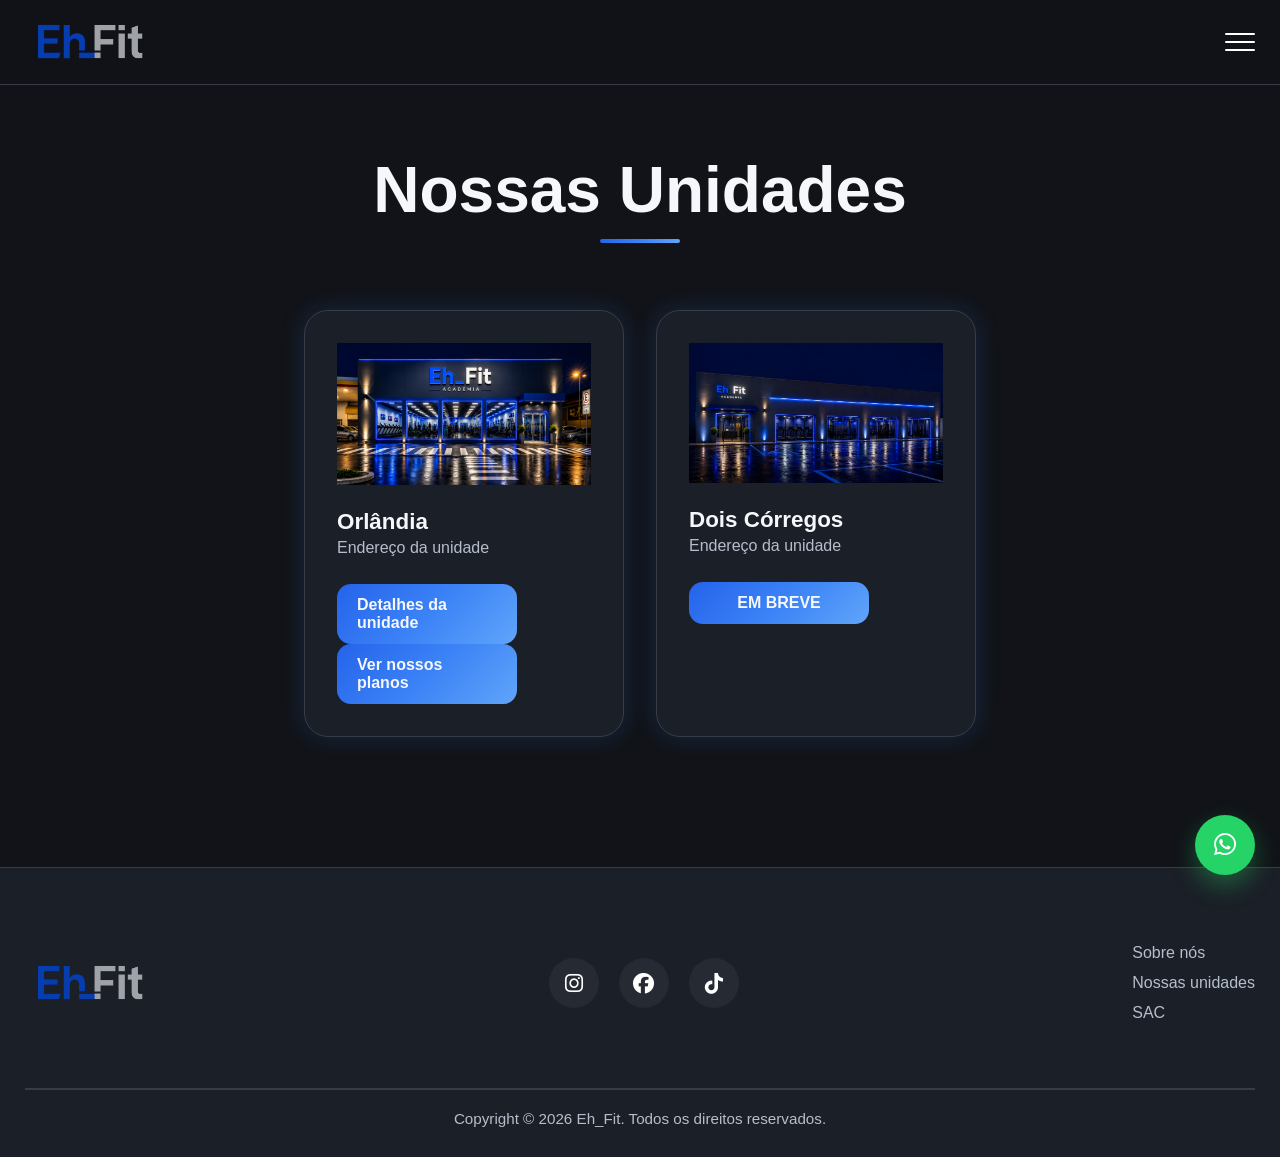
<file: pagina-unidades/index.html>
<!DOCTYPE html>
<html lang="en">

<head>
    <meta charset="UTF-8">
    <meta name="viewport" content="width=device-width, initial-scale=1.0">

    <!-- ICONE DO SITE -->
    <link rel="icon" type="image/png" href="../../assets/img/logo_ehFit.png">

    <!-- FONT AWESOME -->
    <link rel="stylesheet" href="https://cdnjs.cloudflare.com/ajax/libs/font-awesome/6.5.2/css/all.min.css">

    <!-- ESTILOS CSS -->
    <link rel="stylesheet" href="../assets/css/global.css">
    <link rel="stylesheet" href="./style.css">
    <title>Nossas Unidades</title>
</head>

<body>
    <!-- HEADER -->
    <header class="header-container">

        <a href="../index.html">
            <img src="../assets/img/logo_ehFit.png" class="logo-academia">
        </a>

        <button class="btn-menu" type="button" aria-label="Abrir menu">
            <div></div>
            <div></div>
            <div></div>
        </button>

    </header>

    <!-- ICONE WHATSAPP -->
    <a href="#" class="whatsapp">
        <i class="fa-brands fa-whatsapp"></i>
    </a>

    <main>
        <!-- MENU LATERAL -->
        <aside class="aside-categories">
            <ul>
                <li>
                    <a href="../pagina-sobre-nos/index.html">Sobre nós</a>
                </li>
                <li>
                    <a href="../pagina-unidades/index.html">Unidades</a>
                </li>
                <li>
                    <a href="../pagina-sac/index.html">Central de ajuda</a>
                </li>
            </ul>
        </aside>


        <section class="container-titulo">
            <h1>Nossas Unidades</h1>
        </section>

        <section class="container-unidades">
            <div class="unidades">
                <img src="../assets/img/unidade_orlandia.png" alt="Imagem ilustrativa da unidade">

                <div class="infos">
                    <h4>Orlândia</h4>
                    <p>Endereço da unidade</p>
                </div>
                <div class="links-unidades">
                    <a href="../unidades/orlandia/index.html">Detalhes da unidade</a>
                    <a href="https://vendas.online.sistemapacto.com.br/checkout?un=1&k=f66812d6cad295873d2837eec399e2e&pl=3"
                        target="_blank" class=link-planos>
                        Ver nossos planos
                    </a>
                </div>
            </div>
            <div class="unidades">
                <img src="../assets/img/fachada-dois-corregos.png" alt="Imagem ilustrativa da unidade">

                <div class="infos">
                    <h4>Dois Córregos</h4>
                    <p>Endereço da unidade</p>
                </div>

                <a href="../unidades/dois-corregos/index.html">EM BREVE</a>
            </div>




        </section>



    </main>

    <!-- FOOTER -->
    <footer>

        <div class="infos-extras">
            <img src="../assets/img/logo_ehFit.png" alt="Logo da academia">

            <div class="redes-sociais">

                <a href="#">
                    <i class="fa-brands fa-instagram"></i>
                </a>

                <a href="#">
                    <i class="fa-brands fa-facebook"></i>
                </a>

                <a href="#">
                    <i class="fa-brands fa-tiktok"></i>
                </a>

            </div>

            <div class="links-footer">
                <a href="../pagina-sobre-nos/index.html">Sobre nós</a>
                <a href="../pagina-unidades/index.html">Nossas unidades</a>
                <a href="../pagina-sac/index.html">SAC</a>
            </div>

        </div>

        <hr>

        <p>
            Copyright © 2026 Eh_Fit.
            Todos os direitos reservados.
        </p>

    </footer>
    <script src="../menu-lateral.js"></script>
</body>

</html>
</file>
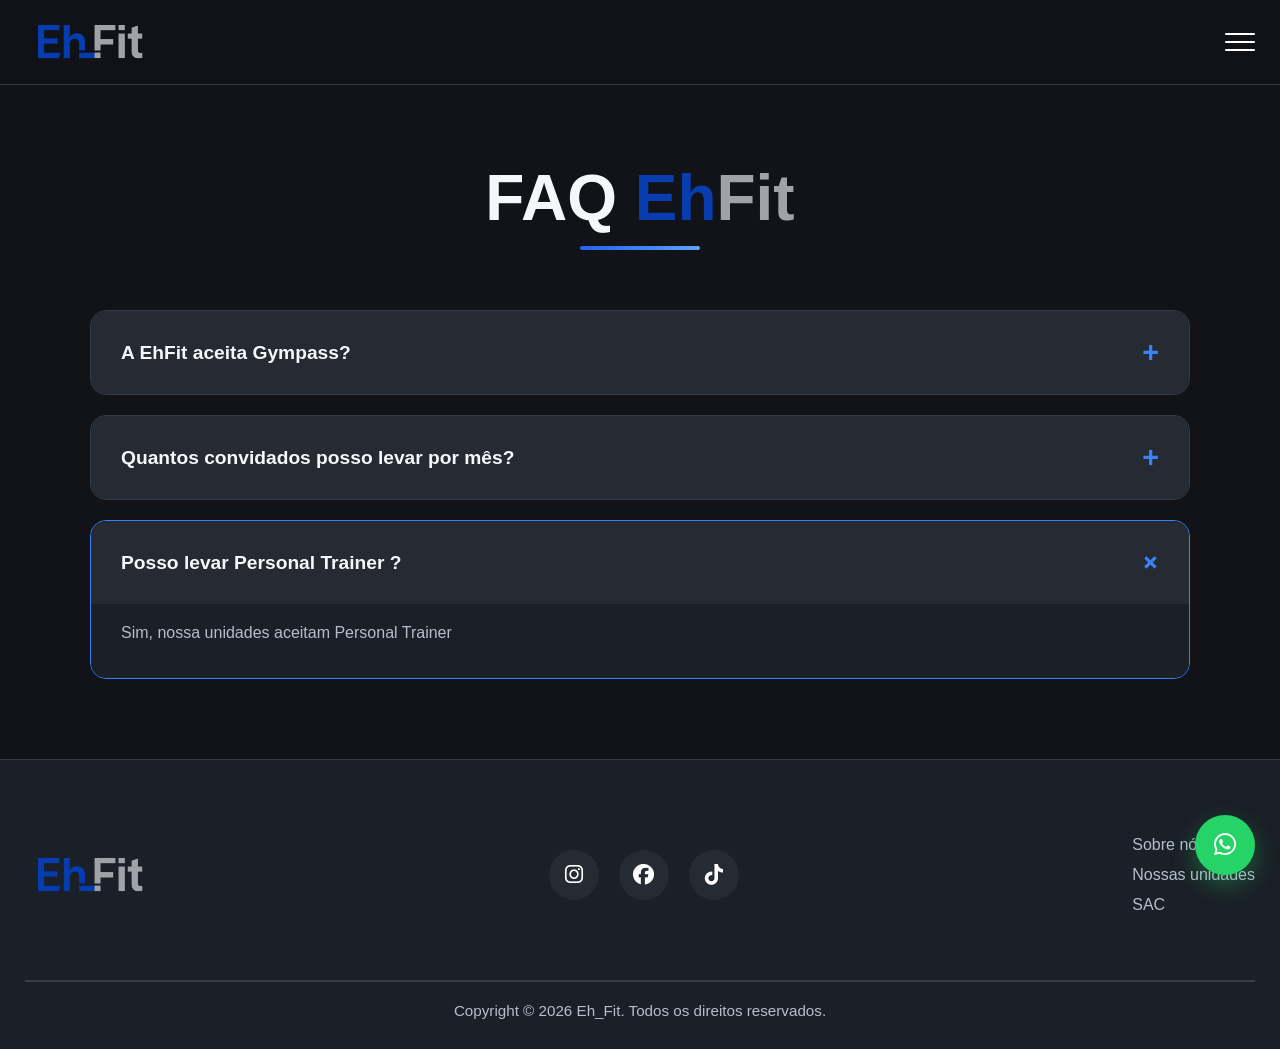
<file: sac/index.html>
<!DOCTYPE html>
<html lang="pt-BR">

<head>
    <meta charset="UTF-8">
    <meta name="viewport" content="width=device-width, initial-scale=1.0">

    <!-- ICONE DO SITE -->
    <link rel="icon" type="image/png" href="../../assets/img/logo_ehFit.png">

    <!-- FONT AWESOME -->
    <link rel="stylesheet" href="https://cdnjs.cloudflare.com/ajax/libs/font-awesome/6.5.2/css/all.min.css">

    <!-- Estilos CSS -->
    <link rel="stylesheet" href="../assets/css/global.css">
    <link rel="stylesheet" href="./style.css">
    <title>SAC</title>
</head>

<body>
    <!-- HEADER -->
    <header class="header-container">

        <a href="../index.html">
            <img src="../assets/img/logo_ehFit.png" class="logo-academia">
        </a>

        <button class="btn-menu" type="button" aria-label="Abrir menu">
            <div></div>
            <div></div>
            <div></div>
        </button>

    </header>

    <!-- ICONE WHATSAPP -->
    <a href="#" class="whatsapp">
        <i class="fa-brands fa-whatsapp"></i>
    </a>

    <main>
        <!-- MENU LATERAL -->
        <aside class="aside-categories">
            <ul>
                <li>
                    <a href="../sobre-nos/index.html">Sobre nós</a>
                </li>
                <li>
                    <a href="../nossas-unidades/index.html">Unidades</a>
                </li>
                <li>
                    <a href="../sac/index.html">Central de ajuda</a>
                </li>
            </ul>
        </aside>


        <section class="container-faqs">
            <h2>FAQ <span style="color: #073DAF;">Eh</span><span style="color: #9FA3A8">Fit</span></h2>
        </section>

        <div class="faq-container">

            <div class="faq-item">
                <button class="faq-question">
                    A EhFit aceita Gympass?
                    <span class="icon">+</span>
                </button>

                <div class="faq-answer">
                    <p>Sim, aceitamos Gympass</p>
                </div>
            </div>

            <div class="faq-item">
                <button class="faq-question">
                    Quantos convidados posso levar por mês?
                    <span class="icon">+</span>
                </button>

                <div class="faq-answer">
                    <p>Você pode levar até 5 convidados por mês.</p>
                </div>
            </div>

            <div class="faq-item active">
                <button class="faq-question">
                    Posso levar Personal Trainer ?
                    <span class="icon">+</span>
                </button>

                <div class="faq-answer">
                    <p>
                        Sim, nossa unidades aceitam Personal Trainer
                    </p>
                </div>
            </div>

        </div>
        <main>


            <!-- FOOTER -->
            <footer>

                <div class="infos-extras">
                    <img src="../assets/img/logo_ehFit.png" alt="Logo da academia">

                    <div class="redes-sociais">

                        <a href="#">
                            <i class="fa-brands fa-instagram"></i>
                        </a>

                        <a href="#">
                            <i class="fa-brands fa-facebook"></i>
                        </a>

                        <a href="#">
                            <i class="fa-brands fa-tiktok"></i>
                        </a>

                    </div>

                    <div class="links-footer">
                        <a href="../sobre-nos/index.html">Sobre nós</a>
                        <a href="../nossas-unidades/index.html">Nossas unidades</a>
                        <a href="../sac/index.html">SAC</a>
                    </div>

                </div>

                <hr>

                <p>
                    Copyright © 2026 Eh_Fit.
                    Todos os direitos reservados.
                </p>

            </footer>
            <script src="./faq.js"></script>
            <script src="../menu-lateral.js"></script>
</body>

</html>
</file>
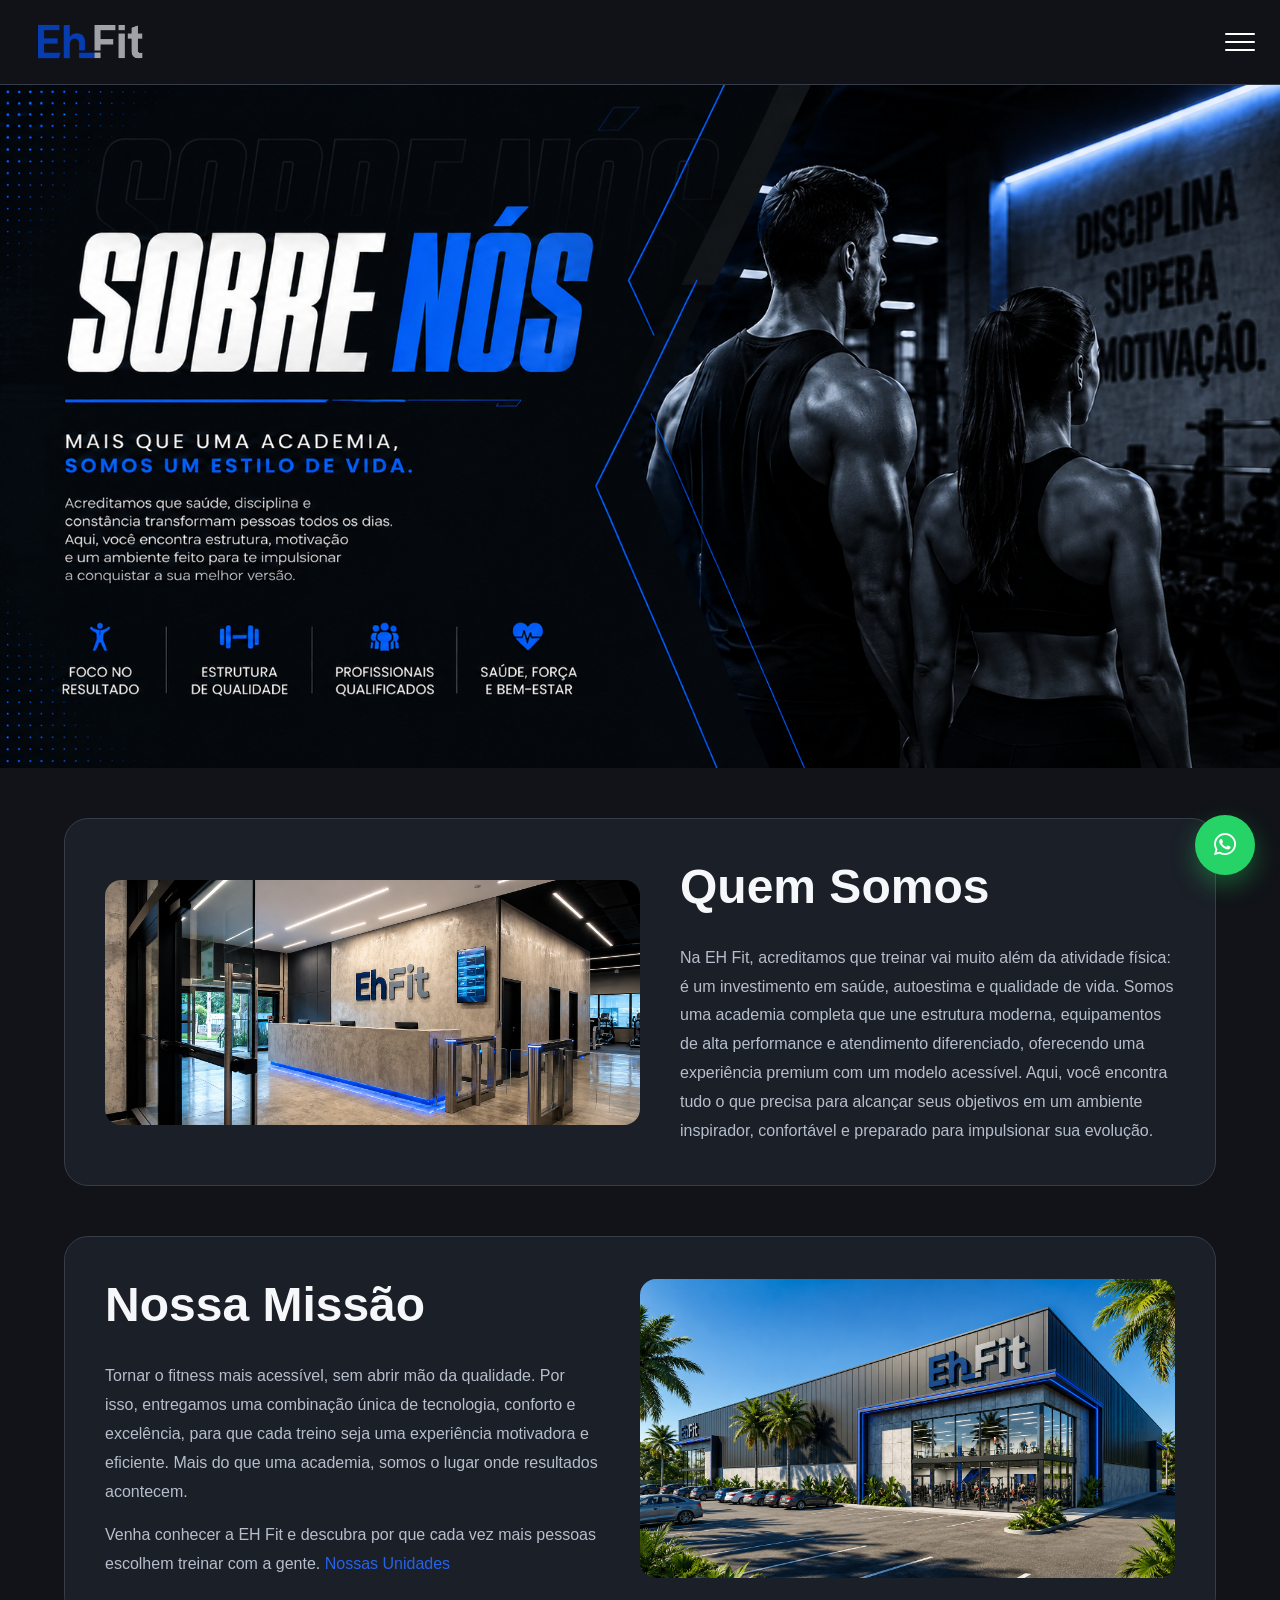
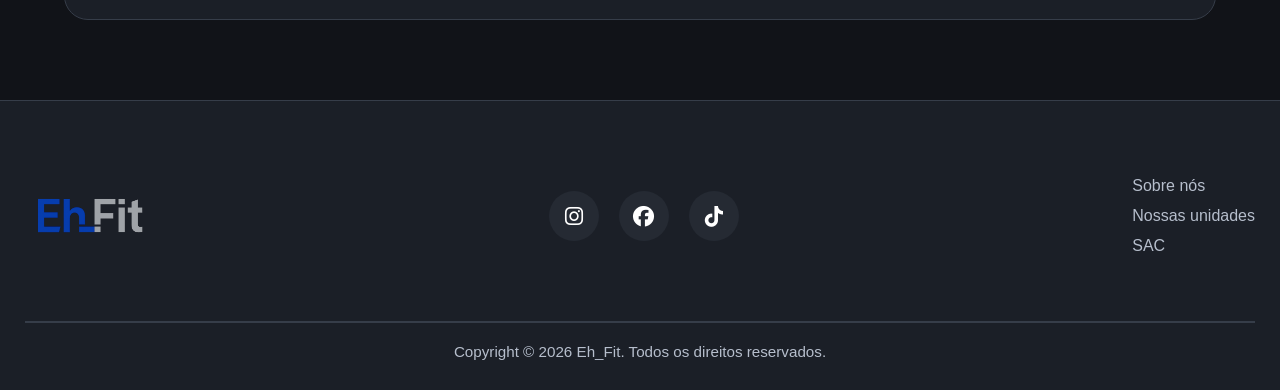
<file: sobre-nos/index.html>
<!DOCTYPE html>
<html lang="pt-BR">

<head>
    <meta charset="UTF-8">
    <meta name="viewport" content="width=device-width, initial-scale=1.0">

    <title>Sobre Nós | Eh_Fit Academia</title>

    <meta name="description"
        content="Conheça a história da Eh Fit Academia, nossa missão, estrutura e compromisso com a sua saúde e bem-estar.">

    <!-- ICONE DO SITE -->
    <link rel="icon" type="image/png" href="../../assets/img/logo_ehFit.png">

    <!-- FONT AWESOME -->
    <link rel="stylesheet" href="https://cdnjs.cloudflare.com/ajax/libs/font-awesome/6.5.2/css/all.min.css">

    <!-- CSS -->
    <link rel="stylesheet" href="../assets/css/global.css">
    <link rel="stylesheet" href="./style.css">
</head>

<body>

    <!-- HEADER -->
    <header class="header-container">

        <a href="../index.html" aria-label="Página inicial">
            <img src="../assets/img/logo_ehFit.png" alt="Logo da academia Eh_Fit" class="logo-academia">
        </a>

        <button class="btn-menu" type="button" aria-label="Abrir menu">
            <div></div>
            <div></div>
            <div></div>
        </button>

    </header>

    <!-- BOTÃO WHATSAPP -->
    <a href="#" class="whatsapp" aria-label="Entrar em contato pelo WhatsApp">
        <i class="fa-brands fa-whatsapp"></i>
    </a>

    <main>

        <!-- MENU LATERAL -->
        <aside class="aside-categories">
            <ul>
                <li>
                    <a href="../sobre-nos/">Sobre nós</a>
                </li>
                <li>
                    <a href="../nossas-unidades/">Unidades</a>
                </li>
                <li>
                    <a href="../sac/index.html">Central de ajuda</a>
                </li>
            </ul>
        </aside>


        <!-- BANNER -->
        <section class="section-home">

            <picture>

                <source media="(max-width: 768px)" srcset="../assets/img/banner_about_mobile.png">

                <img src="../assets/img/banner_about.png" alt="Banner institucional da Eh_Fit Academia">

            </picture>

        </section>

        <!-- SOBRE A EMPRESA -->
        <section class="section-descriptions">

            <section class="section about">

                <img src="../assets/img/imagem_recepcao_ehFit.png" alt="Recepção da academia Eh_Fit" loading="lazy">

                <div>

                    <h2>
                        Quem Somos
                    </h2>

                    <p>
                        Na EH Fit, acreditamos que treinar vai muito além da atividade física: é um investimento em
                        saúde, autoestima e qualidade de vida.

                        Somos uma academia completa que une estrutura moderna, equipamentos de alta performance e
                        atendimento diferenciado, oferecendo uma experiência premium com um modelo acessível. Aqui, você
                        encontra tudo o que precisa para alcançar seus objetivos em um ambiente inspirador, confortável
                        e preparado para impulsionar sua evolução.
                    </p>

                </div>

            </section>

            <section class="section about-us">

                <div>

                    <h2>Nossa Missão</h2>

                    <p>
                        Tornar o fitness mais acessível, sem abrir mão da qualidade. Por isso, entregamos
                        uma combinação única de tecnologia, conforto e excelência, para que cada treino seja uma
                        experiência motivadora e eficiente.
                        Mais do que uma academia, somos o lugar onde resultados acontecem.


                    </p>

                    <p>
                        Venha conhecer a EH Fit e descubra por que cada vez mais pessoas escolhem treinar com a gente.
                        <a href="../nossas-unidades/index.html">Nossas Unidades</a>
                    </p>

                </div>

                <img src="../assets/img/imagem_externa_ehFit.png" alt="Fachada da academia Eh_Fit" loading="lazy">

            </section>

        </section>

    </main>

    <!-- FOOTER -->
    <footer>

        <div class="infos-extras">
            <img src="../assets/img/logo_ehFit.png" alt="Logo da academia">

            <div class="redes-sociais">

                <a href="#">
                    <i class="fa-brands fa-instagram"></i>
                </a>

                <a href="#">
                    <i class="fa-brands fa-facebook"></i>
                </a>

                <a href="#">
                    <i class="fa-brands fa-tiktok"></i>
                </a>

            </div>

            <div class="links-footer">
                <a href="../sobre-nos/index.html">Sobre nós</a>
                <a href="../nossas-unidades/index.html">Nossas unidades</a>
                <a href="../sac/index.html">SAC</a>
            </div>

        </div>

        <hr>

        <p>
            Copyright © 2026 Eh_Fit.
            Todos os direitos reservados.
        </p>

    </footer>

    <script src="../menu-lateral.js"></script>

</body>

</html>
</file>
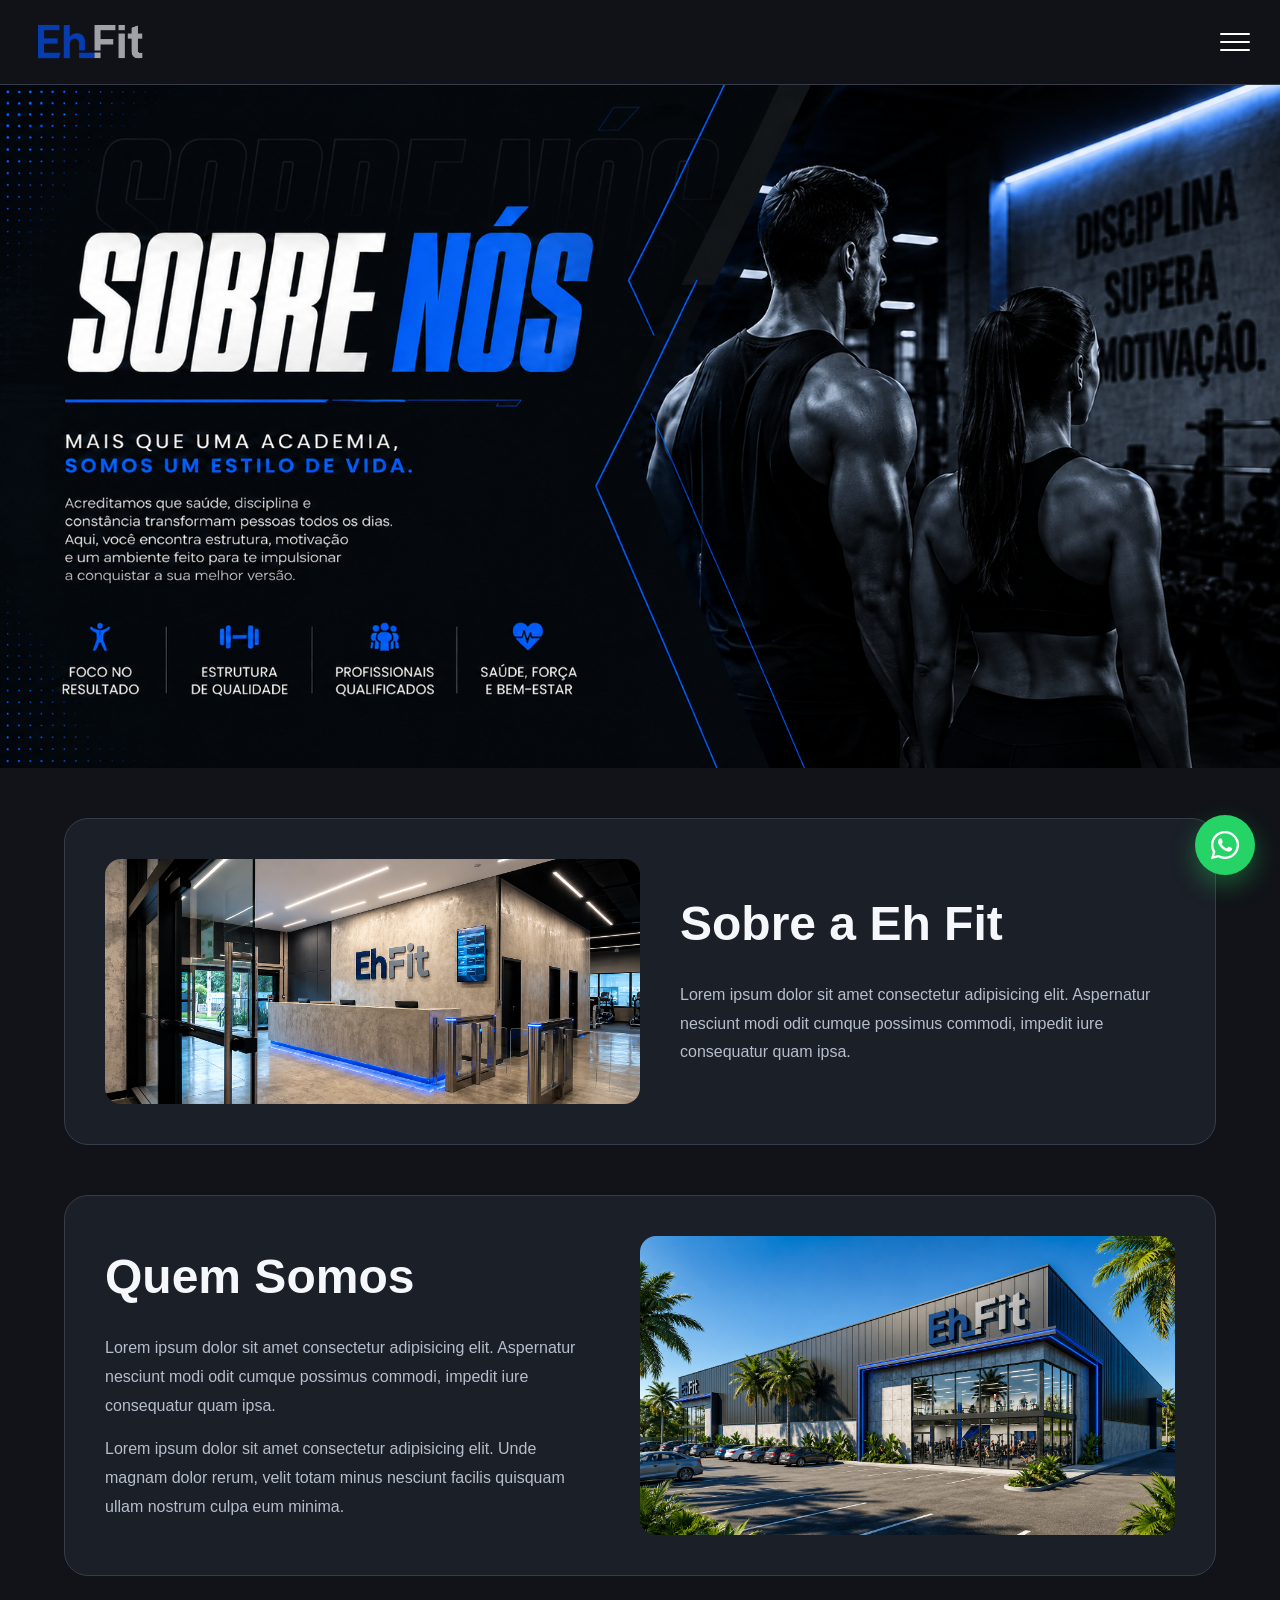
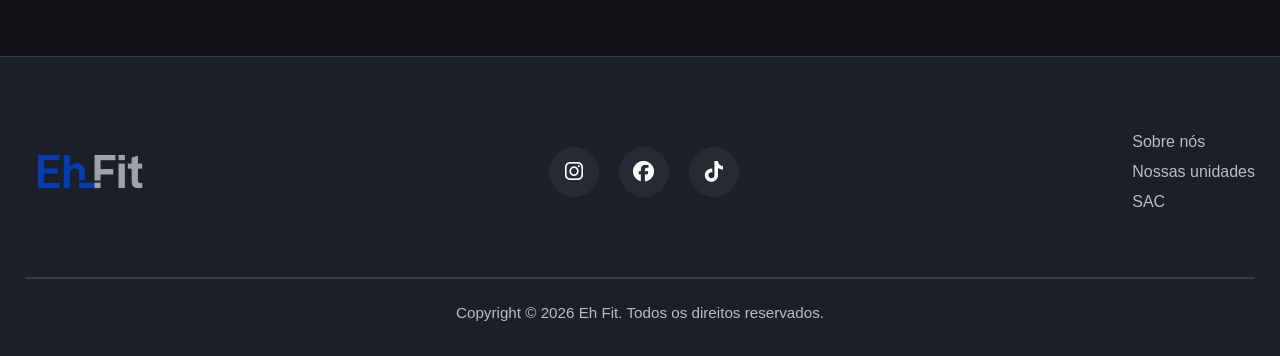
<file: sobre_nos/index.html>
<!DOCTYPE html>
<html lang="pt-BR">

<head>
    <meta charset="UTF-8">
    <meta name="viewport" content="width=device-width, initial-scale=1.0">

    <title>Sobre Nós | Eh Fit Academia</title>

    <meta name="description"
        content="Conheça a história da Eh Fit Academia, nossa missão, estrutura e compromisso com a sua saúde e bem-estar.">

    <!-- FONT AWESOME -->
    <link rel="stylesheet" href="https://cdnjs.cloudflare.com/ajax/libs/font-awesome/6.5.2/css/all.min.css">

    <!-- CSS -->
    <link rel="stylesheet" href="../style.css">
    <link rel="stylesheet" href="./style.css">
</head>

<body>

    <!-- HEADER -->
    <header class="header-container">

        <a href="../index.html" aria-label="Página inicial">
            <img src="../assets/logo_ehFit.png" alt="Logo da academia Eh Fit" class="logo-academia">
        </a>

        <button class="btn-menu" type="button" aria-label="Abrir menu">
            <div></div>
            <div></div>
            <div></div>
        </button>

    </header>

    <!-- BOTÃO WHATSAPP -->
    <a href="#" class="whatsapp" aria-label="Entrar em contato pelo WhatsApp">

        <i class="fa-brands fa-whatsapp"></i>

    </a>

    <main>

        <!-- MENU LATERAL -->
        <aside class="aside-categories">
            <ul>
                <li>
                    <a href="../sobre_nos/index.html">Sobre nós</a>
                </li>
                <li>
                    <a href="../outras_unidades/index.html">Unidades</a>
                </li>
                <li>
                    <a href="../sac/index.html">Central de ajuda</a>
                </li>
            </ul>
        </aside>


        <!-- BANNER -->
        <section class="section-home">

            <picture>

                <source media="(max-width: 768px)" srcset="../assets/banner_about_mobile.png">

                <img src="../assets/banner_about.png" alt="Banner institucional da Eh Fit Academia">

            </picture>

        </section>

        <!-- SOBRE A EMPRESA -->
        <section class="section-descriptions">

            <section class="section about">

                <img src="../assets/imagem_recepcao_ehFit.png" alt="Recepção da academia Eh Fit" loading="lazy">

                <div>

                    <h2>
                        Sobre a
                        <span class="logo-eh">Eh</span>
                        <span class="logo-fit">Fit</span>
                    </h2>

                    <p>
                        Lorem ipsum dolor sit amet consectetur adipisicing elit.
                        Aspernatur nesciunt modi odit cumque possimus commodi,
                        impedit iure consequatur quam ipsa.
                    </p>

                </div>

            </section>

            <section class="section about-us">

                <div>

                    <h2>Quem Somos</h2>

                    <p>
                        Lorem ipsum dolor sit amet consectetur adipisicing elit.
                        Aspernatur nesciunt modi odit cumque possimus commodi,
                        impedit iure consequatur quam ipsa.
                    </p>

                    <p>
                        Lorem ipsum dolor sit amet consectetur adipisicing elit.
                        Unde magnam dolor rerum, velit totam minus nesciunt
                        facilis quisquam ullam nostrum culpa eum minima.
                    </p>

                </div>

                <img src="../assets/imagem_externa_ehFit.png" alt="Fachada da academia Eh Fit" loading="lazy">

            </section>

        </section>

    </main>

    <!-- FOOTER -->
    <footer>

        <div class="infos-extras">
            <img src="../assets/logo_ehFit.png" alt="Logo da academia">

            <div class="redes">

                <a href="#">
                    <i class="fa-brands fa-instagram"></i>
                </a>

                <a href="#">
                    <i class="fa-brands fa-facebook"></i>
                </a>

                <a href="#">
                    <i class="fa-brands fa-tiktok"></i>
                </a>

            </div>

            <div class="outros-links">
                <a href="../sobre_nos/index.html">Sobre nós</a>
                <a href="../outras_unidades/index.html">Nossas unidades</a>
                <a href="../sac/index.html">SAC</a>
            </div>

        </div>

        <hr>

        <p>
            Copyright © 2026 Eh Fit.
            Todos os direitos reservados.
        </p>

    </footer>

    <script src="../menu-lateral.js"></script>

</body>

</html>
</file>
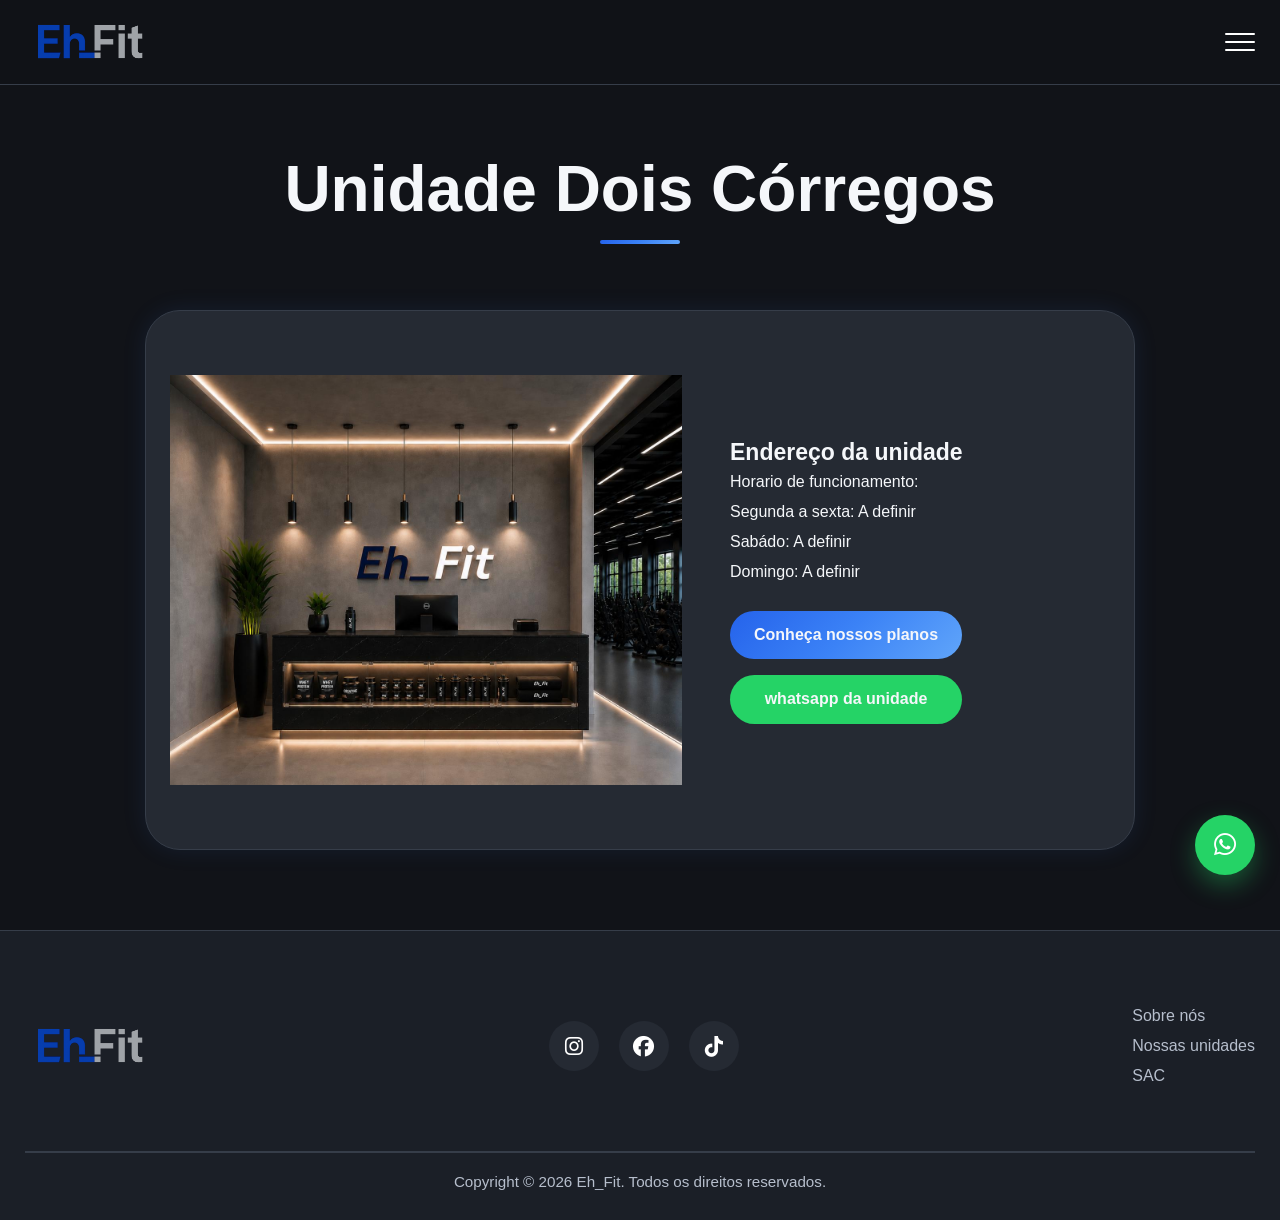
<file: unidades/dois-corregos/index.html>
<!DOCTYPE html>
<html lang="pt-BR">

<head>
    <meta charset="UTF-8">
    <meta name="viewport" content="width=device-width, initial-scale=1.0">

    <!-- ICONE DO SITE -->
    <link rel="icon" type="image/png" href="../../assets/img/logo_ehFit.png">

    <!-- FONT AWESOME -->
    <link rel="stylesheet" href="https://cdnjs.cloudflare.com/ajax/libs/font-awesome/6.5.2/css/all.min.css">

    <!-- Estilos CSS -->
    <link rel="stylesheet" href="../../assets/css/global.css">
    <link rel="stylesheet" href="../../assets/css/unidades.css">
    <title>Unidade Dois Córregos</title>
</head>

<body>
    <!-- HEADER -->
    <header class="header-container">

        <a href="../../index.html">
            <img src="../../assets/img/logo_ehFit.png" class="logo-academia">
        </a>

        <button class="btn-menu" type="button" aria-label="Abrir menu">
            <div></div>
            <div></div>
            <div></div>
        </button>

    </header>

    <!-- ICONE WHATSAPP -->
    <a href="#" class="whatsapp">
        <i class="fa-brands fa-whatsapp"></i>
    </a>

    <main>

        <!-- MENU LATERAL -->
        <aside class="aside-categories">
            <ul>
                <li>
                    <a href="../../sobre-nos/">Sobre nós</a>
                </li>
                <li>
                    <a href="../../nossas-unidades/">Unidades</a>
                </li>
                <li>
                    <a href="../../sac/index.html">Central de ajuda</a>
                </li>
            </ul>
        </aside>

        <section class="container-titulo">
            <h1>Unidade Dois Córregos</h1>
        </section>

        <section class="section-infos-unidade">
            <img src="../../assets/img/recepcao-dois.jpeg" alt="">

            <div class="infos-unidades">
                <div>
                    <span>
                        <p>Endereço da unidade</p>
                    </span>
                    <p>Horario de funcionamento:</p>
                    <P>Segunda a sexta: A definir</P>
                    <p>Sabádo: A definir</p>
                    <p>Domingo: A definir</p>
                </div>
                <div class="btn-unidade">
                    <button class="link-planos">Conheça nossos planos</button>
                    <button class="link-whatsapp">whatsapp da unidade</button>
                </div>
            </div>


        </section>


    </main>

    <!-- FOOTER -->
    <footer>

        <div class="infos-extras">
            <img src="../../assets/img/logo_ehFit.png" alt="Logo da academia">

            <div class="redes-sociais">

                <a href="#">
                    <i class="fa-brands fa-instagram"></i>
                </a>

                <a href="#">
                    <i class="fa-brands fa-facebook"></i>
                </a>

                <a href="#">
                    <i class="fa-brands fa-tiktok"></i>
                </a>

            </div>


            <div class="links-footer">
                <a href="../../sobre-nos/index.html">Sobre nós</a>
                <a href="../../nossas-unidades/index.html">Nossas unidades</a>
                <a href="../../sac/index.html">SAC</a>
            </div>

        </div>

        <hr>

        <p>
            Copyright © 2026 Eh_Fit.
            Todos os direitos reservados.
        </p>

    </footer>
    <script src="../../menu-lateral.js"></script>
</file>
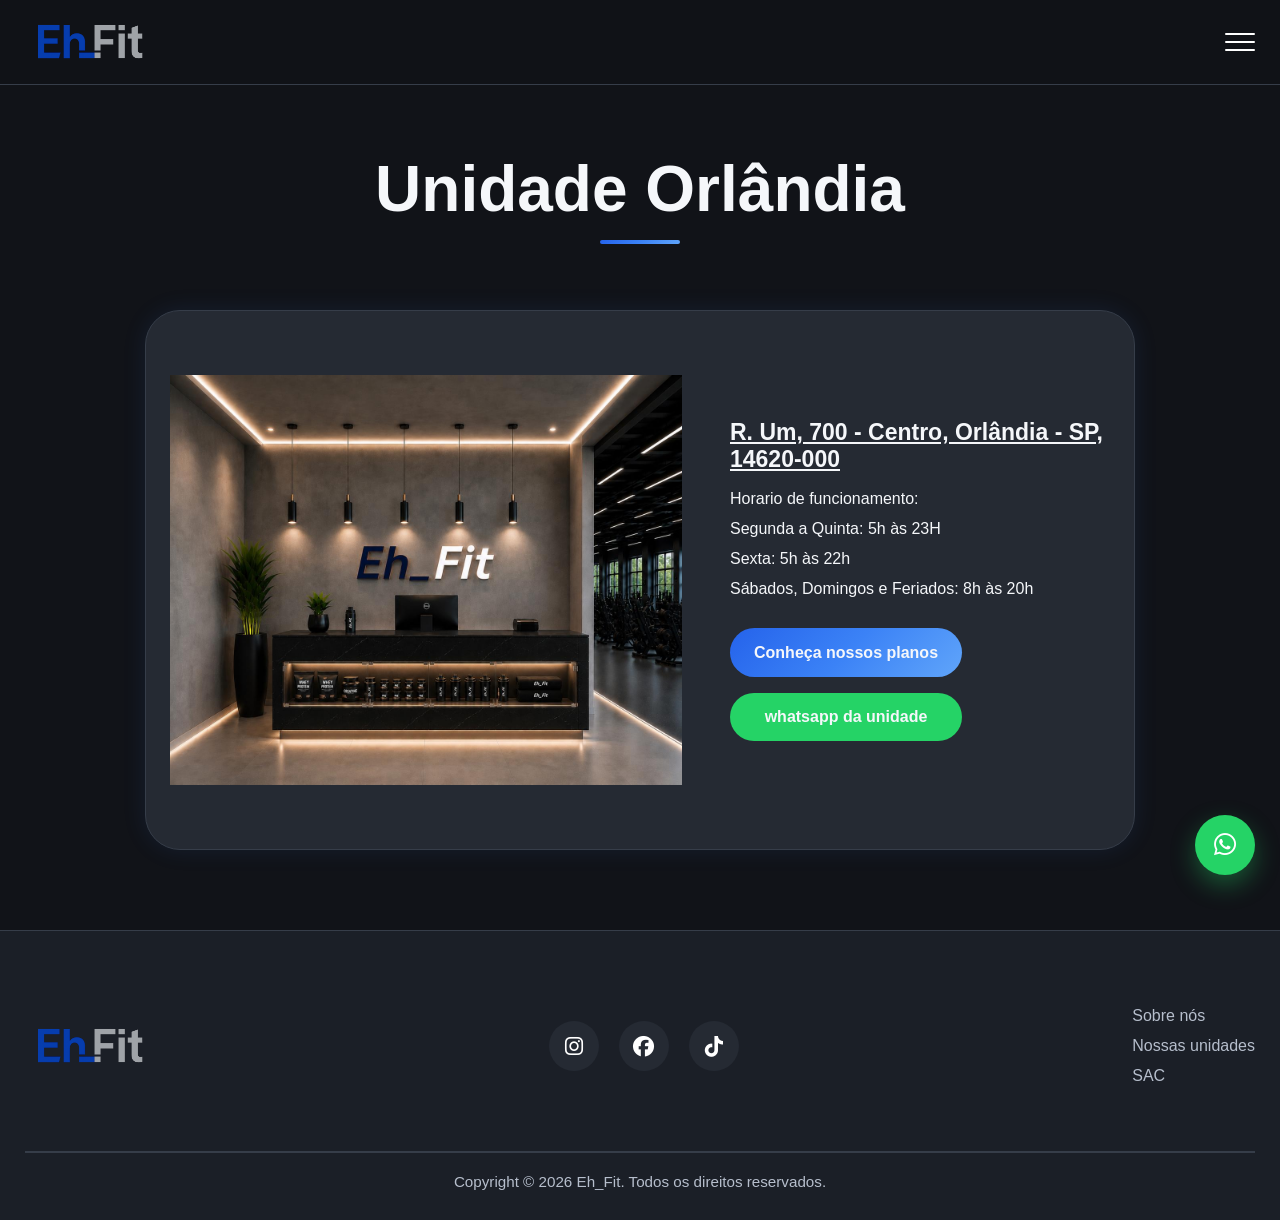
<file: unidades/orlandia/index.html>
<!DOCTYPE html>
<html lang="pt-BR">

<head>
    <meta charset="UTF-8">
    <meta name="viewport" content="width=device-width, initial-scale=1.0">

    <!-- ICONE DO SITE -->
    <link rel="icon" type="image/png" href="../../assets/img/logo_ehFit.png">

    <!-- FONT AWESOME -->
    <link rel="stylesheet" href="https://cdnjs.cloudflare.com/ajax/libs/font-awesome/6.5.2/css/all.min.css">

    <!-- Estilos CSS -->
    <link rel="stylesheet" href="../../assets/css/global.css">
    <link rel="stylesheet" href="../../assets/css/unidades.css">
    <title>Unidade Orlândia</title>
</head>

<body>
    <!-- HEADER -->
    <header class="header-container">

        <a href="../../index.html">
            <img src="../../assets/img/logo_ehFit.png" class="logo-academia">
        </a>

        <button class="btn-menu" type="button" aria-label="Abrir menu">
            <div></div>
            <div></div>
            <div></div>
        </button>

    </header>

    <!-- ICONE WHATSAPP -->
    <a href="#" class="whatsapp">
        <i class="fa-brands fa-whatsapp"></i>
    </a>

    <main>

        <!-- MENU LATERAL -->
        <aside class="aside-categories">
            <ul>
                <li>
                    <a href="../../sobre-nos/">Sobre nós</a>
                </li>
                <li>
                    <a href="../../nossas-unidades/">Unidades</a>
                </li>
                <li>
                    <a href="../../sac/index.html">Central de ajuda</a>
                </li>
            </ul>
        </aside>

        <section class="container-titulo">
            <h1>Unidade Orlândia</h1>
        </section>

        <section class="section-infos-unidade">
            <img src="../../assets/img/recepcao-dois.jpeg" alt="">

            <div class="infos-unidades">
                <div>
                    <span>
                        <a href="https://maps.app.goo.gl/oJB16AbomAV9S45Y8" target="_blank" class="link-endereco">R. Um, 700 - Centro,
                            Orlândia - SP, 14620-000</a>
                    </span>
                    <p>Horario de funcionamento:</p>
                    <P>Segunda a Quinta: 5h às 23H</P>
                    <p>Sexta: 5h às 22h</p>
                    <p>Sábados, Domingos e Feriados: 8h às 20h</p>
                </div>
                <div class="btn-unidade">
                    <a href="https://vendas.online.sistemapacto.com.br/checkout?un=1&k=f66812d6cad295873d2837eec399e2e&pl=3"
                        target="_blank" class="link-planos">Conheça nossos planos</a>
                    <a href="https://wa.me/5516991048573" target="_blank" class="link-whatsapp">whatsapp da unidade</a>
                </div>
            </div>


        </section>


    </main>

    <!-- FOOTER -->
    <footer>

        <div class="infos-extras">
            <img src="../../assets/img/logo_ehFit.png" alt="Logo da academia">

            <div class="redes-sociais">

                <a href="#">
                    <i class="fa-brands fa-instagram"></i>
                </a>

                <a href="#">
                    <i class="fa-brands fa-facebook"></i>
                </a>

                <a href="#">
                    <i class="fa-brands fa-tiktok"></i>
                </a>

            </div>

            <div class="links-footer">
                <a href="../../sobre-nos/index.html">Sobre nós</a>
                <a href="../../nossas-unidades/index.html">Nossas unidades</a>
                <a href="../../sac/index.html">SAC</a>
            </div>

        </div>

        <hr>

        <p>
            Copyright © 2026 Eh_Fit.
            Todos os direitos reservados.
        </p>

    </footer>
    <script src="../../menu-lateral.js"></script>
</file>
<file: assets/css/global.css>
/* ==================================================
   RESET
================================================== */

* {
    margin: 0;
    padding: 0;
    box-sizing: border-box;
}

html {
    scroll-behavior: smooth;
}

body {
    font-family: sans-serif;
    background: #111318;
    overflow-x: hidden;
}

/* ==================================================
   ROOT
================================================== */

:root {

    --bg-primary: #111318;
    --bg-secondary: #1B1F27;
    --bg-card: #252A33;

    --color-primary: #3B82F6;
    --color-primary-light: #2563EB;

    --text-primary: #F5F7FA;
    --text-secondary: #B6BECC;

    --border-primary: #363D49;

    --gradient-primary:
        linear-gradient(135deg,
            #2563EB,
            #3B82F6,
            #60A5FA);

    --shadow-primary:
        0 0 25px rgba(59, 130, 246, 0.2);

    --transition:
        0.3s ease;
}

/* ==================================================
   ELEMENTOS GLOBAIS
================================================== */

img {
    width: 100%;
    display: block;
}

a {
    text-decoration: none;
}

h1,
h2 {
    color: var(--text-primary);
}

h2 {
    font-size: 2rem;
    text-align: center;
}

p {
    color: var(--text-secondary);
}

li {
    list-style: none;
}

/* ==================================================
   HEADER
================================================== */

.header-container {

    width: 100%;
    height: 85px;

    padding: 0 25px;

    position: sticky;
    top: 0;
    z-index: 999;

    display: flex;
    align-items: center;
    justify-content: space-between;

    background: rgba(17, 19, 24, 0.85);
    backdrop-filter: blur(10px);

    border-bottom: 1px solid var(--border-primary);
}

.logo-academia {
    width: 130px;
}

.btn-menu {

    display: flex;
    flex-direction: column;
    gap: 6px;

    background: transparent;
    border: none;

    cursor: pointer;
}

.btn-menu div {

    width: 30px;
    height: 2px;

    background: white;
    border-radius: 20px;
}

/* ==================================================
  MENU LATERAL
================================================== */
.aside-categories {

    width: min(350px, 80vw);
    min-height: 100vh;

    position: fixed;
    top: 85px;
    right: 0;

    padding: 30px 24px;

    display: flex;
    flex-direction: column;

    background: var(--bg-secondary);

    transform: translateX(100%);
    transition: transform .4s ease;

    z-index: 999;

    border-left: 1px solid var(--border-primary);
}

.aside-categories.open {
    transform: translateX(0);
}

.aside-categories ul {

    display: flex;
    flex-direction: column;
    gap: 35px;
}

.aside-categories a {

    position: relative;

    font-size: 1.4rem;
    color: var(--text-primary);

    transition: var(--transition);
}

.aside-categories a::after {

    content: "";

    position: absolute;
    left: 0;
    bottom: -6px;

    width: 0;
    height: 2px;

    background: var(--color-primary);

    transition: var(--transition);
}

.aside-categories a:hover {

    color: var(--color-primary);
}

.aside-categories a:hover::after {
    width: 100%;
}

/* ==================================================
   WHATSAPP
================================================== */

.whatsapp {

    width: 60px;
    height: 60px;
    position: fixed;
    right: 25px;
    bottom: 25px;
    display: flex;
    align-items: center;
    justify-content: center;
    background: #25D366;
    border-radius: 50%;
    font-size: 2rem;
    color: white;
    box-shadow: 0 10px 25px rgba(37, 211, 102, .35);
    transition: var(--transition);
    z-index: 999;
}

.whatsapp i {
    font-size: 1.6rem;
    color: white;
}

.whatsapp:hover {
    transform: scale(1.1);
}

/* ==================================================
   FOOTER
================================================== */

footer {

    margin-top: 80px;
    padding: 50px 25px 30px;

    background: var(--bg-secondary);

    border-top: 1px solid var(--border-primary);
}

.infos-extras {
    display: flex;
    justify-content: space-between;
    align-items: center;
    flex-wrap: wrap;
    gap: 40px;
    flex-direction: column;
    text-align: center;
}

footer img {
    width: 130px;
}

.redes-sociais {

    display: flex;
    gap: 20px;
}

.redes-sociais a {

    width: 50px;
    height: 50px;

    border-radius: 50%;

    display: flex;
    align-items: center;
    justify-content: center;

    background: var(--bg-card);

    transition: var(--transition);
}

.redes-sociais a:hover {

    background: var(--color-primary);
    transform: translateY(-5px);
}

.redes-sociais i {

    font-size: 1.3rem;
    color: white;
}

.links-footer {

    display: flex;
    flex-direction: column;

    gap: 12px;
}

.links-footer a {

    color: var(--text-secondary);

    transition: var(--transition);
}

.links-footer a:hover {
    color: white;
}

hr {

    margin: 40px 0 20px;

    border: 1px solid var(--border-primary);
}

footer p {

    text-align: center;
    font-size: 0.95rem;
}

@media (min-width: 768px) {
    .infos-extras {
        flex-direction: row;
        text-align: left;
    }
}
</file>
<file: style.css>
/* ==================================================
   HOME
================================================== */

.section-home img {
    width: 100%;
    min-height: 350px;
    object-fit: cover;
}


/* ==================================================
   PLANOS
================================================== */

.section-plans {

    padding: 80px 20px;

    display: flex;
    flex-direction: column;
    align-items: center;

    gap: 60px;
}

.planos {

    width: 100%;

    display: flex;
    justify-content: center;
    flex-wrap: wrap;

    gap: 35px;
}

.card-plano {

    width: 350px;

    padding: 35px 25px;

    position: relative;

    border-radius: 24px;

    background: var(--bg-card);

    border: 1px solid var(--border-primary);

    transition: var(--transition);
}

.card-plano:hover {

    transform: translateY(-10px);

    box-shadow: var(--shadow-primary);
}

.plano-anual {
    border: 1px solid #60A5FA;
}

.nome-plano {

    position: absolute;
    top: -18px;
    left: 50%;
    transform: translateX(-50%);
    padding: 15px 22px;
    border-radius: 999px;
    background: var(--gradient-primary);
    color: white;
    font-weight: bold;
}

.preco {

    margin-top: 20px;

    display: flex;
    flex-direction: column;
    align-items: center;

    gap: 5px;
}

.preco span {

    font-size: 2.4rem;
    font-weight: bold;

    color: white;
}

.valor-extra {

    margin-top: 15px;

    text-align: center;
}

.link-contratar {

    width: 100%;
    margin-top: 30px;
    padding: 15px;
    border: none;
    border-radius: 999px;
    background: var(--gradient-primary);
    color: white;
    font-weight: bold;
    cursor: pointer;
    transition: var(--transition);
    display: flex;
    align-items: center;
    justify-content: center;
}

.link-contratar:hover {

    transform: scale(1.03);

    box-shadow: var(--shadow-primary);
}

.beneficios {

    margin-top: 30px;

    display: flex;
    flex-direction: column;

    gap: 18px;
}

.beneficios p {

    display: flex;
    align-items: center;

    gap: 10px;
}

.beneficios i {
    color: #22C55E;
}

/* ==================================================
   ESTRUTURA
================================================== */

.estrutura {

    padding: 80px 20px;

    display: flex;
    flex-direction: column;
    align-items: center;

    gap: 60px;
}

.salas {

    width: 100%;

    display: flex;
    justify-content: center;
    flex-wrap: wrap;

    gap: 30px;
}

.modalidades {

    width: 320px;

    overflow: hidden;

    border-radius: 20px;

    background: var(--bg-card);

    border: 1px solid var(--border-primary);

    transition: var(--transition);
}

.modalidades:hover {

    transform: translateY(-8px);

    box-shadow: var(--shadow-primary);
}

.modalidades img {

    height: 220px;

    object-fit: cover;
}

.modalidades p {

    padding: 20px;

    text-align: center;

    color: white;
    font-weight: bold;
}



/* ==================================================
   RESPONSIVIDADE
================================================== */

@media (max-width: 768px) {

    h2 {
        font-size: 1.7rem;
    }

    .card-plano {
        width: 100%;
    }

    .modalidades {
        width: 100%;
    }

    .aside-categories {
        width: 55vw;
    }
}
</file>
<file: home/style.css>
/* ==================================================
   RESET
================================================== */

* {
    margin: 0;
    padding: 0;
    box-sizing: border-box;
}

html {
    scroll-behavior: smooth;
}

body {
    font-family: sans-serif;
    background: #111318;
    overflow-x: hidden;
}

/* ==================================================
   ROOT
================================================== */

:root {

    --bg-primary: #111318;
    --bg-secondary: #1B1F27;
    --bg-card: #252A33;

    --color-primary: #3B82F6;
    --color-primary-light: #2563EB;

    --text-primary: #F5F7FA;
    --text-secondary: #B6BECC;

    --border-primary: #363D49;

    --gradient-primary:
        linear-gradient(135deg,
            #2563EB,
            #3B82F6,
            #60A5FA);

    --shadow-primary:
        0 0 25px rgba(59, 130, 246, 0.2);

    --transition:
        0.3s ease;
}

/* ==================================================
   ELEMENTOS GLOBAIS
================================================== */

img {
    width: 100%;
    display: block;
}

a {
    text-decoration: none;
}

h2 {
    color: var(--text-primary);
    font-size: 2rem;
    text-align: center;
}

p {
    color: var(--text-secondary);
}

/* ==================================================
   HEADER
================================================== */

.header-container {

    width: 100%;
    height: 85px;

    padding: 0 25px;

    position: sticky;
    top: 0;
    z-index: 999;

    display: flex;
    align-items: center;
    justify-content: space-between;

    background: rgba(17, 19, 24, 0.85);
    backdrop-filter: blur(10px);

    border-bottom: 1px solid var(--border-primary);
}

.logo-academia {
    width: 130px;
}

.btn-menu {

    display: flex;
    flex-direction: column;
    gap: 6px;

    background: transparent;
    border: none;

    cursor: pointer;
}

.btn-menu div {

    width: 30px;
    height: 2px;

    background: white;
    border-radius: 20px;
}

/* ==================================================
   HOME
================================================== */

.section-home img {
    width: 100%;
    min-height: 350px;
    object-fit: cover;
}

/* ==================================================
   WHATSAPP
================================================== */

.whatsapp {

    width: 60px;
    height: 60px;

    position: fixed;
    right: 20px;
    bottom: 20px;
    z-index: 999;

    border-radius: 50%;

    display: flex;
    align-items: center;
    justify-content: center;

    background: #25D366;

    transition: var(--transition);
}

.whatsapp i {
    font-size: 1.6rem;
    color: white;
}

.whatsapp:hover {
    transform: scale(1.1);
}

/* ==================================================
   PLANOS
================================================== */

.section-plans {

    padding: 80px 20px;

    display: flex;
    flex-direction: column;
    align-items: center;

    gap: 60px;
}

.planos {

    width: 100%;

    display: flex;
    justify-content: center;
    flex-wrap: wrap;

    gap: 35px;
}

.card-plano {

    width: 350px;

    padding: 35px 25px;

    position: relative;

    border-radius: 24px;

    background: var(--bg-card);

    border: 1px solid var(--border-primary);

    transition: var(--transition);
}

.card-plano:hover {

    transform: translateY(-10px);

    box-shadow: var(--shadow-primary);
}

.plano-gold {
    border: 1px solid #60A5FA;
}

.nome-plano {

    position: absolute;
    top: -18px;
    left: 50%;

    transform: translateX(-50%);

    padding: 10px 30px;

    border-radius: 999px;

    background: var(--gradient-primary);

    color: white;
    font-weight: bold;
}

.preco {

    margin-top: 20px;

    display: flex;
    flex-direction: column;
    align-items: center;

    gap: 5px;
}

.preco span {

    font-size: 2.4rem;
    font-weight: bold;

    color: white;
}

.valor-extra {

    margin-top: 15px;

    text-align: center;
}

.btn-contratar {

    width: 100%;

    margin-top: 30px;
    padding: 15px;

    border: none;
    border-radius: 999px;

    background: var(--gradient-primary);

    color: white;

    font-weight: bold;

    cursor: pointer;

    transition: var(--transition);
}

.btn-contratar:hover {

    transform: scale(1.03);

    box-shadow: var(--shadow-primary);
}

.beneficios {

    margin-top: 30px;

    display: flex;
    flex-direction: column;

    gap: 18px;
}

.beneficios p {

    display: flex;
    align-items: center;

    gap: 10px;
}

.beneficios i {
    color: #22C55E;
}

/* ==================================================
   ESTRUTURA
================================================== */

.estrutura {

    padding: 80px 20px;

    display: flex;
    flex-direction: column;
    align-items: center;

    gap: 60px;
}

.salas {

    width: 100%;

    display: flex;
    justify-content: center;
    flex-wrap: wrap;

    gap: 30px;
}

.modalidades {

    width: 320px;

    overflow: hidden;

    border-radius: 20px;

    background: var(--bg-card);

    border: 1px solid var(--border-primary);

    transition: var(--transition);
}

.modalidades:hover {

    transform: translateY(-8px);

    box-shadow: var(--shadow-primary);
}

.modalidades img {

    height: 220px;

    object-fit: cover;
}

.modalidades p {

    padding: 20px;

    text-align: center;

    color: white;
    font-weight: bold;
}

/* ==================================================
   FOOTER
================================================== */

footer {

    margin-top: 80px;
    padding: 50px 25px 30px;

    background: var(--bg-secondary);

    border-top: 1px solid var(--border-primary);
}

.infos-extras {

    display: flex;
    justify-content: space-between;
    align-items: center;
    flex-wrap: wrap;

    gap: 40px;
}

footer img {
    width: 130px;
}

.redes {

    display: flex;
    gap: 20px;
}

.redes a {

    width: 50px;
    height: 50px;

    border-radius: 50%;

    display: flex;
    align-items: center;
    justify-content: center;

    background: var(--bg-card);

    transition: var(--transition);
}

.redes a:hover {

    background: var(--color-primary);
    transform: translateY(-5px);
}

.redes i {

    font-size: 1.3rem;
    color: white;
}

.outros-links {

    display: flex;
    flex-direction: column;

    gap: 12px;
}

.outros-links a {

    color: var(--text-secondary);

    transition: var(--transition);
}

.outros-links a:hover {
    color: white;
}

hr {

    margin: 40px 0 20px;

    border: 1px solid var(--border-primary);
}

footer p {

    text-align: center;
    font-size: 0.95rem;
}

/* ==================================================
   RESPONSIVIDADE
================================================== */

@media (max-width: 768px) {

    h2 {
        font-size: 1.7rem;
    }

    .card-plano {
        width: 100%;
    }

    .modalidades {
        width: 100%;
    }

    .infos-extras {

        flex-direction: column;
        text-align: center;
    }
}
</file>
<file: nossas-unidades/style.css>
/* ==================================================
   TÍTULO
================================================== */

.container-titulo {
    min-height: 25vh;
    display: flex;
    align-items: center;
    justify-content: center;
    padding: 40px 25px;
    text-align: center;
}

.container-titulo h1 {
    font-size: clamp(2.5rem, 5vw, 4rem);
    position: relative;
    font-weight: 700;
}

.container-titulo h1::after {
    content: "";
    display: block;
    width: 80px;
    height: 4px;
    margin: 12px auto 0;
    border-radius: 999px;
    background: var(--gradient-primary);
}

/* ==================================================
   CONTAINER DAS UNIDADES
================================================== */

.container-unidades {
    display: flex;
    justify-content: center;
    align-items: stretch;
    flex-wrap: wrap;
    gap: 2rem;
    padding: 0 25px 50px;
}

/* ==================================================
   CARDS DAS UNIDADES
================================================== */

.unidades {
    width: 100%;
    max-width: 320px;
    min-height: 290px;
    display: flex;
    flex-direction: column;
    /* align-items: center; */
    /* text-align: center; */
    gap: 1.5rem;
    padding: 2rem;
    border: 1px solid var(--border-primary);
    border-radius: 24px;
    background-color: var(--bg-secondary);
    box-shadow: var(--shadow-primary);
    transition: var(--transition);
}

.unidades:hover {
    transform: translateY(-10px);
    box-shadow: var(--shadow-hover);

}

/* ==================================================
   IMAGEM
================================================== */

.unidades img {
    width: 100%;
    height: auto;
    object-fit: contain;
}

/* ==================================================
   TEXTOS
================================================== */

.unidades h4 {
    color: var(--text-primary);
    font-size: 1.4rem;
}

.unidades p {
    color: var(--text-secondary);
    line-height: 1.6;
    flex: 1;
}

/* ==================================================
   DIV LINKS DA UNIDADE
================================================== */

.links-unidades {
    display: flex;
    flex-direction: column;
    gap: 10px;
}

/* ==================================================
   BOTÕES
================================================== */

.unidades a {
    display: inline-flex;
    align-items: center;
    justify-content: center;
    width: 100%;
    max-width: 180px;
    padding: 12px 20px;
    text-decoration: none;
    font-weight: 600;
    border-radius: 14px;
    color: var(--text-primary);
    transition: var(--transition);
    font-size: 14px;
}

.unidades a:hover {
    transform: translateY(-2px);
    filter: brightness(1.1);
}

.link-detalhes {
    background: var(--gradient-primary);
}

.link-planos {
    background: var(--bg-card);
    border: 1px solid var(--border-primary);

}

.link-planos:hover {
    transform: translateY(-2px);
    border-color: var(--color-primary);
    color: var(--color-primary);
}

/* ==================================================
   RESPONSIVIDADE
================================================== */

@media (max-width: 768px) {
    .container-unidades {
        gap: 1.5rem;
        padding: 0 20px 40px;
    }

    .unidades {
        max-width: 100%;
    }

    .container-titulo h1 {
        font-size: 2.5rem;
    }
}

@media (max-width: 480px) {
    .container-titulo {
        padding: 30px 20px;
    }

    .unidades {
        padding: 1.5rem;
    }

    .unidades h4 {
        font-size: 1.2rem;
    }
}
</file>
<file: outras_unidades/style.css>
/* ==================================================
   ROOT
================================================== */

:root {
    /* Backgrounds */
    --bg-primary: #111318;
    --bg-secondary: #1B1F27;
    --bg-card: #252A33;

    /* Cores principais */
    --color-primary: #3B82F6;
    --color-primary-light: #60A5FA;

    /* Textos */
    --text-primary: #F5F7FA;
    --text-secondary: #B6BECC;

    /* Bordas */
    --border-primary: #363D49;

    /* Gradientes */
    --gradient-primary: linear-gradient(135deg,
            #2563EB,
            #3B82F6,
            #60A5FA);

    /* Sombras */
    --shadow-primary: 0 10px 30px rgba(59, 130, 246, 0.1);
    --shadow-hover: 0 15px 35px rgba(59, 130, 246, 0.1);

    /* Transições */
    --transition: all 0.3s ease;
}

/* ==================================================
   RESET
================================================== */

* {
    margin: 0;
    padding: 0;
    box-sizing: border-box;
}

body {
    background-color: var(--bg-primary);
    color: var(--text-primary);
    font-family: Arial, Helvetica, sans-serif;
}

/* ==================================================
   TÍTULO
================================================== */

.container-titulo {
    min-height: 25vh;
    display: flex;
    align-items: center;
    justify-content: center;
    padding: 40px 25px;
    text-align: center;
}

.container-titulo h1 {
    font-size: clamp(2.5rem, 5vw, 4rem);
    position: relative;
    font-weight: 700;
}

.container-titulo h1::after {
    content: "";
    display: block;
    width: 80px;
    height: 4px;
    margin: 12px auto 0;
    border-radius: 999px;
    background: var(--gradient-primary);
}

/* ==================================================
   CONTAINER DAS UNIDADES
================================================== */

.container-unidades {
    display: flex;
    justify-content: center;
    align-items: stretch;
    flex-wrap: wrap;
    gap: 2rem;
    padding: 0 25px 50px;
}

/* ==================================================
   CARDS DAS UNIDADES
================================================== */

.unidades {
    width: 100%;
    max-width: 320px;
    min-height: 290px;
    display: flex;
    flex-direction: column;
    /* align-items: center; */
    /* text-align: center; */
    gap: 1.5rem;
    padding: 2rem;
    border: 1px solid var(--border-primary);
    border-radius: 24px;
    background-color: var(--bg-secondary);
    box-shadow: var(--shadow-primary);
    transition: var(--transition);
}

.unidades:hover {
    transform: translateY(-10px);
    box-shadow: var(--shadow-hover);

}

/* ==================================================
   IMAGEM
================================================== */

.unidades img {
    width: 100%;
    height: auto;
    object-fit: contain;
}

/* ==================================================
   TEXTOS
================================================== */

.unidades h4 {
    color: var(--text-primary);
    font-size: 1.4rem;
}

.unidades p {
    color: var(--text-secondary);
    line-height: 1.6;
    flex: 1;
}

/* ==================================================
   BOTÃO
================================================== */

.unidades a {
    display: inline-flex;
    align-items: center;
    justify-content: center;

    width: 100%;
    max-width: 180px;

    padding: 12px 20px;

    color: var(--text-primary);
    text-decoration: none;
    font-weight: 600;

    background: var(--gradient-primary);

    border-radius: 14px;

    transition: var(--transition);
}

.unidades a:hover {
    transform: translateY(-2px);
    filter: brightness(1.1);
}

/* ==================================================
   RESPONSIVIDADE
================================================== */

@media (max-width: 768px) {
    .container-unidades {
        gap: 1.5rem;
        padding: 0 20px 40px;
    }

    .unidades {
        max-width: 100%;
    }

    .container-titulo h1 {
        font-size: 2.5rem;
    }
}

@media (max-width: 480px) {
    .container-titulo {
        padding: 30px 20px;
    }

    .unidades {
        padding: 1.5rem;
    }

    .unidades h4 {
        font-size: 1.2rem;
    }
}
</file>
<file: pagina-sac/style.css>
/* ==================================================
   TÍTULO
================================================== */

.container-faqs {

    min-height: 25vh;

    display: flex;
    align-items: center;
    justify-content: center;

    padding: 40px 25px;

    text-align: center;
}

.container-faqs h2 {

    font-size: clamp(2.5rem, 5vw, 4rem);
    color: var(--text-primary);

    position: relative;
}

.container-faqs h2::after {

    content: "";

    width: 120px;
    height: 4px;

    position: absolute;

    left: 50%;
    bottom: -15px;

    transform: translateX(-50%);

    background: var(--gradient-primary);

    border-radius: 50px;
}

/* ==================================================
   CONTAINER FAQ
================================================== */

.faq-container {

    width: min(1100px, 92%);
    margin: 0 auto 80px;

    display: flex;
    flex-direction: column;
    gap: 20px;
}

/* ==================================================
   ITEM FAQ
================================================== */

.faq-item {

    border-radius: 16px;

    overflow: hidden;

    border: 1px solid var(--border-primary);

    transition: var(--transition);
}

.faq-item:hover {

    border-color: var(--color-primary);

    transform: translateY(-2px);
}

/* ==================================================
   PERGUNTA
================================================== */

.faq-question {

    width: 100%;

    padding: 25px 30px;

    background: var(--bg-card);

    display: flex;
    align-items: center;
    justify-content: space-between;

    gap: 20px;

    border: none;

    color: var(--text-primary);

    font-size: 1.2rem;
    font-weight: 600;

    text-align: left;

    cursor: pointer;

    transition: var(--transition);
}

.faq-question:hover {
    background: #2b313b;
}

/* ==================================================
   ÍCONE
================================================== */

.icon {

    font-size: 1.8rem;
    color: var(--color-primary);

    transition: .4s ease;

    flex-shrink: 0;
}

.faq-item.active .icon {
    transform: rotate(45deg);
}

/* ==================================================
   RESPOSTA
================================================== */

.faq-answer {

    background: var(--bg-secondary);

    max-height: 0;

    overflow: hidden;

    transition:
        max-height .45s ease,
        padding .3s ease;
}

.faq-answer p {

    padding: 15px 30px 30px;

    color: var(--text-secondary);

    font-size: 1rem;
    line-height: 1.8;
}

/* ==================================================
   ITEM ABERTO
================================================== */

.faq-item.active {
    border-color: var(--color-primary);
}


.faq-item.active .faq-answer {
    max-height: 300px;
}

/* ==================================================
   ANIMAÇÃO DE ENTRADA
================================================== */

.faq-item {

    animation: fadeUp .5s ease forwards;
}

@keyframes fadeUp {

    from {
        opacity: 0;
        transform: translateY(20px);
    }

    to {
        opacity: 1;
        transform: translateY(0);
    }
}

/* ==================================================
   RESPONSIVIDADE
================================================== */

@media (max-width: 768px) {

    .container-faqs {

        min-height: 18vh;

        padding: 30px 20px;
    }

    .faq-question {

        padding: 20px;

        font-size: 1rem;
    }

    .faq-answer p {

        padding: 15px 20px 20px;

        font-size: .95rem;
    }

    .icon {
        font-size: 1.5rem;
    }
}

@media (max-width: 480px) {

    .container-faqs h2 {
        font-size: 2rem;
    }

    .faq-question {
        font-size: .95rem;
    }

    .faq-answer p {
        font-size: .9rem;
        line-height: 1.7;
    }
}
</file>
<file: pagina-sobre-nos/style.css>
/* ==================================================
   MAIN
================================================== */

main {

    display: flex;
    flex-direction: column;
    align-items: center;

    gap: 50px;
}

/* ==================================================
   BANNER
================================================== */

.section-home {
    width: 100%;
}

.section-home img {

    width: 100%;
    min-height: 400px;
    max-height: 700px;
    object-fit: cover;
}

/* ==================================================
   CONTAINER PRINCIPAL
================================================== */

.section-descriptions {

    width: min(1200px, 90%);

    display: flex;
    flex-direction: column;

    gap: 50px;
}

/* ==================================================
   SESSÕES
================================================== */

.section {

    display: flex;
    align-items: center;
    gap: 40px;

    padding: 40px;

    background: var(--bg-secondary);

    border: 1px solid var(--border-primary);
    border-radius: 24px;

    overflow: hidden;

    transition: .4s ease;
}

.section:hover {

    transform: translateY(-5px);

    box-shadow:
        0 15px 35px rgba(59, 130, 246, .15);
}

.section h2 {
    color: var(--text-primary);
    font-size: clamp(2rem, 4vw, 3rem);
    font-weight: 700;
    margin-bottom: 15px;
}

.section p {
    line-height: 1.8;
    font-size: 1rem;
}

.section img {

    width: 50%;

    border-radius: 16px;

    transition: .4s ease;
}

.section img:hover {
    transform: scale(1.02);
}

.about div,
.about-us div {

    display: flex;
    flex-direction: column;

    gap: 15px;
}

.about div {
    align-items: flex-start;
}

.about-us div {
    align-items: flex-start;
}

.about-us a {

    color: var(--color-primary-light);

    transition: var(--transition);
}

.about-us a:hover {
    color: white;
}




/* ==================================================
   RESPONSIVIDADE
================================================== */

@media (max-width: 768px) {

    .section {

        flex-direction: column;

        text-align: center;

        padding: 25px;
    }

    .about-us {
        flex-direction: column-reverse;
    }

    .section img {
        width: 100%;
    }

    .about div,
    .about-us div {
        align-items: center;
    }

    .aside-categories {
        width: 80vw;
    }

    .section-home img {
        min-height: 250px;
    }

    .whatsapp {

        width: 55px;
        height: 55px;

        font-size: 1.8rem;
    }
}

@media (max-width: 480px) {

    .header-container {
        padding: 0 15px;
    }

    .logo-academia {
        width: 110px;
    }

    h2 {
        font-size: 1.8rem;
    }

    p {
        font-size: .95rem;
    }

    .section {
        padding: 20px;
    }
}
</file>
<file: pagina-unidade/style.css>
/* ==================================================
   ROOT
================================================== */

:root {

    --bg-primary: #111318;
    --bg-secondary: #1B1F27;
    --bg-card: #252A33;

    --color-primary: #3B82F6;
    --color-primary-light: #2563EB;

    --text-primary: #F5F7FA;
    --text-secondary: #B6BECC;

    --border-primary: #363D49;

    --gradient-primary:
        linear-gradient(135deg,
            #2563EB,
            #3B82F6,
            #60A5FA);

    --shadow-primary:
        0 0 25px rgba(59, 130, 246, 0.1);

    --transition:
        0.3s ease;
}

/* ==================================================
   TÍTULO
================================================== */

.container-titulo {
    min-height: 25vh;
    display: flex;
    align-items: center;
    justify-content: center;
    padding: 4rem 1.5rem;
    text-align: center;
}

.container-titulo h1 {
    position: relative;
    font-size: clamp(2.5rem, 5vw, 4rem);
    font-weight: 700;
    line-height: 1.2;
}

.container-titulo h1::after {
    content: "";
    display: block;
    width: 5rem;
    height: 0.25rem;
    margin: 0.75rem auto 0;
    border-radius: 999px;
    background: var(--gradient-primary);
}


/* ==================================================
   INFORMAÇÕES DA UNIDADE
================================================== */

.section-infos-unidade {
    max-width: 990px;
    margin: 0 auto;
    padding: 4rem 1.5rem;

    display: flex;
    align-items: center;
    justify-content: center;
    flex-direction: column;
    gap: 3rem;
}

.section-infos-unidade img {
    width: 100%;
    max-width: 30rem;
    height: auto;
    object-fit: cover;
}


/* ==================================================
   CONTEÚDO DAS INFORMAÇÕES
================================================== */

.infos-unidades {
    display: flex;
    flex-direction: column;
    gap: 1.5rem;
    align-items: center;
}

.infos-unidades span {
    font-weight: bold;
    font-size: 23px;
}

.infos-unidades p {
    line-height: 30px;
    color: var(--text-primary);
}

.btn-unidade {
    display: flex;
    flex-direction: column;
    gap: 1rem;
}


/* ==================================================
   BOTÕES
================================================== */

.btn-planos,
.btn-whatsapp {
    flex: 1;
    min-width: 180px;

    padding: 0.95rem 1.5rem;
    border: none;
    border-radius: 999px;

    color: var(--text-primary);
    font-size: 1rem;
    font-weight: 600;
    text-align: center;

    cursor: pointer;

    transition:
        transform 0.3s ease,
        box-shadow 0.3s ease,
        opacity 0.3s ease;
}

.btn-planos {
    background: var(--gradient-primary);
}

.btn-whatsapp {
    background: #25D366;
}


/* ==================================================
   ESTADOS DOS BOTÕES
================================================== */

.btn-planos:hover,
.btn-whatsapp:hover {
    transform: translateY(-3px);
    box-shadow: 0 10px 25px rgba(0, 0, 0, 0.2);
}

.btn-planos:active,
.btn-whatsapp:active {
    transform: translateY(0);
}

.btn-planos:focus-visible,
.btn-whatsapp:focus-visible {
    outline: 2px solid var(--color-primary);
    outline-offset: 3px;
}


/* ==================================================
   RESPONSIVIDADE
================================================== */

@media (min-width: 768px) {
    .section-infos-unidade {
        flex-direction: row;
        justify-content: space-between;
        border: 1px solid var(--border-primary);
        border-radius: 35px;
        background-color: var(--bg-card);
        box-shadow: var(--shadow-primary);
    }

    .infos-unidades {
        flex-direction: column;
        flex: 1;
        align-items: start;
    }

    .section-infos-unidade img {
        flex: 1;
        max-width: 32rem;
    }
}

@media (max-width: 480px) {
    .btn-unidade {
        flex-direction: column;
    }

    .btn-planos,
    .btn-whatsapp {
        width: 100%;
    }
}
</file>
<file: pagina-unidades/style.css>
/* ==================================================
   TÍTULO
================================================== */

.container-titulo {
    min-height: 25vh;
    display: flex;
    align-items: center;
    justify-content: center;
    padding: 40px 25px;
    text-align: center;
}

.container-titulo h1 {
    font-size: clamp(2.5rem, 5vw, 4rem);
    position: relative;
    font-weight: 700;
}

.container-titulo h1::after {
    content: "";
    display: block;
    width: 80px;
    height: 4px;
    margin: 12px auto 0;
    border-radius: 999px;
    background: var(--gradient-primary);
}

/* ==================================================
   CONTAINER DAS UNIDADES
================================================== */

.container-unidades {
    display: flex;
    justify-content: center;
    align-items: stretch;
    flex-wrap: wrap;
    gap: 2rem;
    padding: 0 25px 50px;
}

/* ==================================================
   CARDS DAS UNIDADES
================================================== */

.unidades {
    width: 100%;
    max-width: 320px;
    min-height: 290px;
    display: flex;
    flex-direction: column;
    /* align-items: center; */
    /* text-align: center; */
    gap: 1.5rem;
    padding: 2rem;
    border: 1px solid var(--border-primary);
    border-radius: 24px;
    background-color: var(--bg-secondary);
    box-shadow: var(--shadow-primary);
    transition: var(--transition);
}

.unidades:hover {
    transform: translateY(-10px);
    box-shadow: var(--shadow-hover);

}

/* ==================================================
   IMAGEM
================================================== */

.unidades img {
    width: 100%;
    height: auto;
    object-fit: contain;
}

/* ==================================================
   TEXTOS
================================================== */

.unidades h4 {
    color: var(--text-primary);
    font-size: 1.4rem;
}

.unidades p {
    color: var(--text-secondary);
    line-height: 1.6;
    flex: 1;
}

/* ==================================================
   BOTÃO
================================================== */

.unidades a {
    display: inline-flex;
    align-items: center;
    justify-content: center;

    width: 100%;
    max-width: 180px;

    padding: 12px 20px;

    color: var(--text-primary);
    text-decoration: none;
    font-weight: 600;

    background: var(--gradient-primary);

    border-radius: 14px;

    transition: var(--transition);
}

.unidades a:hover {
    transform: translateY(-2px);
    filter: brightness(1.1);
}

/* ==================================================
   RESPONSIVIDADE
================================================== */

@media (max-width: 768px) {
    .container-unidades {
        gap: 1.5rem;
        padding: 0 20px 40px;
    }

    .unidades {
        max-width: 100%;
    }

    .container-titulo h1 {
        font-size: 2.5rem;
    }
}

@media (max-width: 480px) {
    .container-titulo {
        padding: 30px 20px;
    }

    .unidades {
        padding: 1.5rem;
    }

    .unidades h4 {
        font-size: 1.2rem;
    }
}
</file>
<file: sac/style.css>
/* ==================================================
   TÍTULO
================================================== */

.container-faqs {

    min-height: 25vh;

    display: flex;
    align-items: center;
    justify-content: center;

    padding: 40px 25px;

    text-align: center;
}

.container-faqs h2 {

    font-size: clamp(2.5rem, 5vw, 4rem);
    color: var(--text-primary);

    position: relative;
}

.container-faqs h2::after {

    content: "";

    width: 120px;
    height: 4px;

    position: absolute;

    left: 50%;
    bottom: -15px;

    transform: translateX(-50%);

    background: var(--gradient-primary);

    border-radius: 50px;
}

/* ==================================================
   CONTAINER FAQ
================================================== */

.faq-container {

    width: min(1100px, 92%);
    margin: 0 auto 80px;

    display: flex;
    flex-direction: column;
    gap: 20px;
}

/* ==================================================
   ITEM FAQ
================================================== */

.faq-item {

    border-radius: 16px;

    overflow: hidden;

    border: 1px solid var(--border-primary);

    transition: var(--transition);
}

.faq-item:hover {

    border-color: var(--color-primary);

    transform: translateY(-2px);
}

/* ==================================================
   PERGUNTA
================================================== */

.faq-question {

    width: 100%;

    padding: 25px 30px;

    background: var(--bg-card);

    display: flex;
    align-items: center;
    justify-content: space-between;

    gap: 20px;

    border: none;

    color: var(--text-primary);

    font-size: 1.2rem;
    font-weight: 600;

    text-align: left;

    cursor: pointer;

    transition: var(--transition);
}

.faq-question:hover {
    background: #2b313b;
}

/* ==================================================
   ÍCONE
================================================== */

.icon {

    font-size: 1.8rem;
    color: var(--color-primary);

    transition: .4s ease;

    flex-shrink: 0;
}

.faq-item.active .icon {
    transform: rotate(45deg);
}

/* ==================================================
   RESPOSTA
================================================== */

.faq-answer {

    background: var(--bg-secondary);

    max-height: 0;

    overflow: hidden;

    transition:
        max-height .45s ease,
        padding .3s ease;
}

.faq-answer p {

    padding: 15px 30px 30px;

    color: var(--text-secondary);

    font-size: 1rem;
    line-height: 1.8;
}

/* ==================================================
   ITEM ABERTO
================================================== */

.faq-item.active {
    border-color: var(--color-primary);
}


.faq-item.active .faq-answer {
    max-height: 300px;
}

/* ==================================================
   ANIMAÇÃO DE ENTRADA
================================================== */

.faq-item {

    animation: fadeUp .5s ease forwards;
}

@keyframes fadeUp {

    from {
        opacity: 0;
        transform: translateY(20px);
    }

    to {
        opacity: 1;
        transform: translateY(0);
    }
}

/* ==================================================
   RESPONSIVIDADE
================================================== */

@media (max-width: 768px) {

    .container-faqs {

        min-height: 18vh;

        padding: 30px 20px;
    }

    .faq-question {

        padding: 20px;

        font-size: 1rem;
    }

    .faq-answer p {

        padding: 15px 20px 20px;

        font-size: .95rem;
    }

    .icon {
        font-size: 1.5rem;
    }
}

@media (max-width: 480px) {

    .container-faqs h2 {
        font-size: 2rem;
    }

    .faq-question {
        font-size: .95rem;
    }

    .faq-answer p {
        font-size: .9rem;
        line-height: 1.7;
    }
}
</file>
<file: sobre-nos/style.css>
/* ==================================================
   MAIN
================================================== */

main {

    display: flex;
    flex-direction: column;
    align-items: center;

    gap: 50px;
}

/* ==================================================
   BANNER
================================================== */

.section-home {
    width: 100%;
}

.section-home img {

    width: 100%;
    min-height: 400px;
    max-height: 700px;
    object-fit: cover;
}

/* ==================================================
   CONTAINER PRINCIPAL
================================================== */

.section-descriptions {

    width: min(1200px, 90%);

    display: flex;
    flex-direction: column;

    gap: 50px;
}

/* ==================================================
   SESSÕES
================================================== */

.section {

    display: flex;
    align-items: center;
    gap: 40px;

    padding: 40px;

    background: var(--bg-secondary);

    border: 1px solid var(--border-primary);
    border-radius: 24px;

    overflow: hidden;

    transition: .4s ease;
}

.section:hover {

    transform: translateY(-5px);

    box-shadow:
        0 15px 35px rgba(59, 130, 246, .15);
}

.section h2 {
    color: var(--text-primary);
    font-size: clamp(2rem, 4vw, 3rem);
    font-weight: 700;
    margin-bottom: 15px;
}

.section p {
    line-height: 1.8;
    font-size: 1rem;
}

.section img {

    width: 50%;

    border-radius: 16px;

    transition: .4s ease;
}

.section img:hover {
    transform: scale(1.02);
}

.about div,
.about-us div {

    display: flex;
    flex-direction: column;

    gap: 15px;
}

.about div {
    align-items: flex-start;
}

.about-us div {
    align-items: flex-start;
}

.about-us a {

    color: var(--color-primary-light);

    transition: var(--transition);
}

.about-us a:hover {
    color: white;
}




/* ==================================================
   RESPONSIVIDADE
================================================== */

@media (max-width: 768px) {

    .section {

        flex-direction: column;

        text-align: center;

        padding: 25px;
    }

    .about-us {
        flex-direction: column-reverse;
    }

    .section img {
        width: 100%;
    }

    .about div,
    .about-us div {
        align-items: center;
    }

    .aside-categories {
        width: 80vw;
    }

    .section-home img {
        min-height: 250px;
    }

    .whatsapp {

        width: 55px;
        height: 55px;

        font-size: 1.8rem;
    }
}

@media (max-width: 480px) {

    .header-container {
        padding: 0 15px;
    }

    .logo-academia {
        width: 110px;
    }

    h2 {
        font-size: 1.8rem;
    }

    p {
        font-size: .95rem;
    }

    .section {
        padding: 20px;
    }
}
</file>
<file: sobre_nos/style.css>
/* ==================================================
   RESET
================================================== */

* {
    margin: 0;
    padding: 0;
    box-sizing: border-box;
}

html {
    scroll-behavior: smooth;
}

body {
    font-family: sans-serif;
    background: #111318;
    overflow-x: hidden;
}

/* ==================================================
   ROOT
================================================== */

:root {

    --bg-primary: #111318;
    --bg-secondary: #1B1F27;
    --bg-card: #252A33;

    --color-primary: #3B82F6;
    --color-primary-light: #2563EB;

    --text-primary: #F5F7FA;
    --text-secondary: #B6BECC;

    --border-primary: #363D49;

    --gradient-primary:
        linear-gradient(135deg,
            #2563EB,
            #3B82F6,
            #60A5FA);

    --shadow-primary:
        0 0 25px rgba(59, 130, 246, 0.2);

    --transition: 0.3s ease;
}

/* ==================================================
   ELEMENTOS GLOBAIS
================================================== */

img {
    width: 100%;
    display: block;
}

a {
    text-decoration: none;
}

li {
    list-style: none;
}

h2 {
    color: var(--text-primary);
    font-size: clamp(2rem, 4vw, 3rem);
    font-weight: 700;
    margin-bottom: 15px;
}

p {
    color: var(--text-secondary);
    line-height: 1.8;
    font-size: 1rem;
}

/* ==================================================
   HEADER
================================================== */

.header-container {

    width: 100%;
    height: 85px;

    padding: 0 25px;

    position: sticky;
    top: 0;
    z-index: 999;

    display: flex;
    align-items: center;
    justify-content: space-between;

    background: rgba(17, 19, 24, 0.85);
    backdrop-filter: blur(10px);

    border-bottom: 1px solid var(--border-primary);
}

.logo-academia {
    width: 130px;
}



/* ==================================================
   MENU BUTTON
================================================== */

.btn-menu {

    display: flex;
    flex-direction: column;
    gap: 6px;

    padding: 5px;

    background: transparent;
    border: none;

    cursor: pointer;
}

.btn-menu div {

    width: 30px;
    height: 2px;

    background: white;
    border-radius: 20px;

    transition: var(--transition);
}

/* ==================================================
   MENU LATERAL
================================================== */

.aside-categories {

    width: min(350px, 80vw);
    min-height: 100vh;

    position: fixed;
    top: 85px;
    right: 0;

    padding: 30px 24px;

    display: flex;
    flex-direction: column;

    background: var(--bg-secondary);

    transform: translateX(100%);
    transition: transform .4s ease;

    z-index: 999;

    border-left: 1px solid var(--border-primary);
}

.aside-categories.open {
    transform: translateX(0);
}

.aside-categories ul {

    display: flex;
    flex-direction: column;
    gap: 35px;
}

.aside-categories a {

    position: relative;

    font-size: 1.4rem;
    color: var(--text-primary);

    transition: var(--transition);
}

.aside-categories a::after {

    content: "";

    position: absolute;
    left: 0;
    bottom: -6px;

    width: 0;
    height: 2px;

    background: var(--color-primary);

    transition: var(--transition);
}

.aside-categories a:hover {

    color: var(--color-primary);
}

.aside-categories a:hover::after {
    width: 100%;
}

/* ==================================================
   MAIN
================================================== */

main {

    display: flex;
    flex-direction: column;
    align-items: center;

    gap: 50px;
}

/* ==================================================
   BANNER
================================================== */

.section-home {
    width: 100%;
}

.section-home img {

    width: 100%;
    min-height: 400px;
    max-height: 700px;

    object-fit: cover;
}

/* ==================================================
   CONTAINER PRINCIPAL
================================================== */

.section-descriptions {

    width: min(1200px, 90%);

    display: flex;
    flex-direction: column;

    gap: 50px;
}

/* ==================================================
   SESSÕES
================================================== */

.section {

    display: flex;
    align-items: center;
    gap: 40px;

    padding: 40px;

    background: var(--bg-secondary);

    border: 1px solid var(--border-primary);
    border-radius: 24px;

    overflow: hidden;

    transition: .4s ease;
}

.section:hover {

    transform: translateY(-5px);

    box-shadow:
        0 15px 35px rgba(59, 130, 246, .15);
}

.section img {

    width: 50%;

    border-radius: 16px;

    transition: .4s ease;
}

.section img:hover {
    transform: scale(1.02);
}

.about div,
.about-us div {

    display: flex;
    flex-direction: column;

    gap: 15px;
}

.about div {
    align-items: flex-start;
}

.about-us div {
    align-items: flex-start;
}

/* ==================================================
   WHATSAPP
================================================== */

.whatsapp {

    width: 60px;
    height: 60px;

    position: fixed;

    right: 25px;
    bottom: 25px;

    display: flex;
    align-items: center;
    justify-content: center;

    background: #25D366;

    border-radius: 50%;

    font-size: 2rem;
    color: white;

    box-shadow: 0 10px 25px rgba(37, 211, 102, .35);

    transition: var(--transition);

    z-index: 999;
}

.whatsapp:hover {

    transform: scale(1.1);
}

/* ==================================================
   FOOTER
================================================== */

footer {

    margin-top: 80px;

    padding: 50px 25px 30px;

    background: var(--bg-secondary);

    border-top: 1px solid var(--border-primary);
}

.infos-extras {

    display: flex;
    justify-content: space-between;
    align-items: center;

    flex-wrap: wrap;

    gap: 40px;
}

footer img {
    width: 130px;
}

.redes {

    display: flex;
    gap: 20px;
}

.redes a {

    width: 50px;
    height: 50px;

    display: flex;
    align-items: center;
    justify-content: center;

    border-radius: 50%;

    background: var(--bg-card);

    transition: var(--transition);
}

.redes a:hover {

    background: var(--color-primary);

    transform: translateY(-5px);
}

.redes i {

    color: white;
    font-size: 1.3rem;
}

.outros-links {

    display: flex;
    flex-direction: column;

    gap: 12px;
}

.outros-links a {

    color: var(--text-secondary);

    transition: var(--transition);
}

.outros-links a:hover {
    color: white;
}

hr {

    margin: 40px 0 20px;

    border: 1px solid var(--border-primary);
}

footer p {

    text-align: center;

    font-size: .95rem;

    color: var(--text-secondary);
}

/* ==================================================
   RESPONSIVIDADE
================================================== */

@media (max-width: 768px) {

    .section {

        flex-direction: column;

        text-align: center;

        padding: 25px;
    }

    .about-us {
        flex-direction: column-reverse;
    }

    .section img {
        width: 100%;
    }

    .about div,
    .about-us div {
        align-items: center;
    }

    .infos-extras {

        justify-content: center;

        text-align: center;
    }

    .outros-links {
        align-items: center;
    }

    .aside-categories {
        width: 80vw;
    }

    .section-home img {
        min-height: 250px;
    }

    .whatsapp {

        width: 55px;
        height: 55px;

        font-size: 1.8rem;
    }
}

@media (max-width: 480px) {

    .header-container {
        padding: 0 15px;
    }

    .logo-academia {
        width: 110px;
    }

    h2 {
        font-size: 1.8rem;
    }

    p {
        font-size: .95rem;
    }

    .section {
        padding: 20px;
    }
}
</file>
<file: assets/css/unidades.css>
/* ==================================================
   ROOT
================================================== */

:root {

    --bg-primary: #111318;
    --bg-secondary: #1B1F27;
    --bg-card: #252A33;

    --color-primary: #3B82F6;
    --color-primary-light: #2563EB;

    --text-primary: #F5F7FA;
    --text-secondary: #B6BECC;

    --border-primary: #363D49;

    --gradient-primary:
        linear-gradient(135deg,
            #2563EB,
            #3B82F6,
            #60A5FA);

    --shadow-primary:
        0 0 25px rgba(59, 130, 246, 0.1);

    --transition:
        0.3s ease;
}

/* ==================================================
   TÍTULO
================================================== */

.container-titulo {
    min-height: 25vh;
    display: flex;
    align-items: center;
    justify-content: center;
    padding: 4rem 1.5rem;
    text-align: center;
}

.container-titulo h1 {
    position: relative;
    font-size: clamp(2.5rem, 5vw, 4rem);
    font-weight: 700;
    line-height: 1.2;
}

.container-titulo h1::after {
    content: "";
    display: block;
    width: 5rem;
    height: 0.25rem;
    margin: 0.75rem auto 0;
    border-radius: 999px;
    background: var(--gradient-primary);
}


/* ==================================================
   INFORMAÇÕES DA UNIDADE
================================================== */

.section-infos-unidade {
    max-width: 990px;
    margin: 0 auto;
    padding: 4rem 1.5rem;

    display: flex;
    align-items: center;
    justify-content: center;
    flex-direction: column;
    gap: 3rem;
}

.section-infos-unidade img {
    width: 100%;
    max-width: 30rem;
    height: auto;
    object-fit: cover;
}


/* ==================================================
   CONTEÚDO DAS INFORMAÇÕES
================================================== */

.infos-unidades {
    display: flex;
    flex-direction: column;
    gap: 1.5rem;
    align-items: center;
}

.infos-unidades span {
    font-weight: bold;
    font-size: 23px;
}

.link-endereco {
    color: var(--text-primary);
    text-decoration: underline;
    display: block;
    margin-bottom: 11px;
}

.link-endereco:hover {
    color: var(--color-primary);
}

.infos-unidades p {
    line-height: 30px;
    color: var(--text-primary);
}

.btn-unidade {
    display: flex;
    flex-direction: column;
    gap: 1rem;
}


/* ==================================================
   BOTÕES
================================================== */

.link-planos,
.link-whatsapp {
    flex: 1;
    min-width: 180px;

    padding: 0.95rem 1.5rem;
    border: none;
    border-radius: 999px;

    color: var(--text-primary);
    font-size: 1rem;
    font-weight: 600;
    text-align: center;

    cursor: pointer;

    transition:
        transform 0.3s ease,
        box-shadow 0.3s ease,
        opacity 0.3s ease;
}

.link-planos {
    background: var(--gradient-primary);
}

.link-whatsapp {
    background: #25D366;
}


/* ==================================================
   ESTADOS DOS BOTÕES
================================================== */

.link-planos:hover,
.link-whatsapp:hover {
    transform: translateY(-3px);
    box-shadow: 0 10px 25px rgba(0, 0, 0, 0.2);
}

.link-planos:active,
.link-whatsapp:active {
    transform: translateY(0);
}

.link-planos:focus-visible,
.link-whatsapp:focus-visible {
    outline: 2px solid var(--color-primary);
    outline-offset: 3px;
}


/* ==================================================
   RESPONSIVIDADE
================================================== */

@media (min-width: 768px) {
    .section-infos-unidade {
        flex-direction: row;
        justify-content: space-between;
        border: 1px solid var(--border-primary);
        border-radius: 35px;
        background-color: var(--bg-card);
        box-shadow: var(--shadow-primary);
    }

    .infos-unidades {
        flex-direction: column;
        flex: 1;
        align-items: start;
    }

    .section-infos-unidade img {
        flex: 1;
        max-width: 32rem;
    }
}

@media (max-width: 480px) {
    .btn-unidade {
        flex-direction: column;
    }

    .link-planos,
    .link-whatsapp {
        width: 100%;
    }
}
</file>
